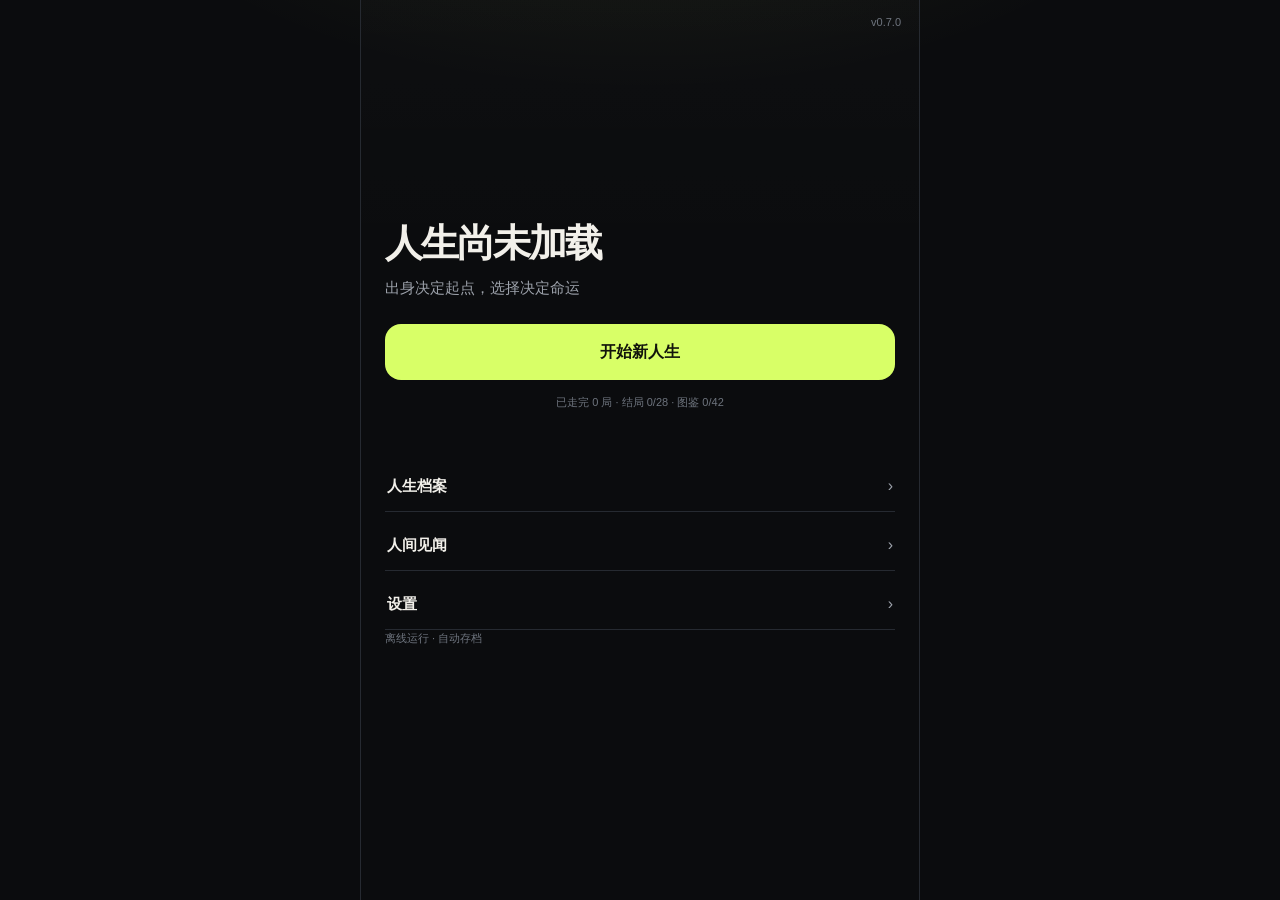
<file: index.html>
<!doctype html>
<html lang="zh-CN">
<head>
  <meta charset="utf-8" />
  <meta name="viewport" content="width=device-width,initial-scale=1,viewport-fit=cover" />
  <meta name="theme-color" content="#0b0c0e" />
  <meta name="apple-mobile-web-app-capable" content="yes" />
  <meta name="apple-mobile-web-app-status-bar-style" content="black-translucent" />
  <meta name="apple-mobile-web-app-title" content="人生尚未加载" />
  <link rel="icon" href="data:," />
  <title>人生尚未加载 · 2026 · v0.7.0</title>
  <link rel="stylesheet" href="./style.css?v=0.7.0-r36" />

</head>
<body>
<div id="app">
  <main class="boot-fallback" aria-live="polite">
    <div>
      <div class="boot-label">人生尚未加载 · 2026 · v0.7.0</div>
      <h1>当前预览器没有运行游戏脚本</h1>
      <p>这不是游戏画面。ChatGPT／iOS 的附件预览可能只显示 HTML 样式，不执行其中的 JavaScript，因此会出现黑屏。</p>
    </div>
    <div>
      <div class="boot-card">
        <div class="boot-label">正确打开方式</div>
        <p>游戏需要通过一个网页地址在 Safari 中打开。单纯在附件预览或“文件”快速查看中打开，无法可靠运行本地 HTML 游戏。</p>
      </div>
      <p class="boot-foot" style="margin-top:18px">脚本正常运行时，这个提示会自动消失并进入游戏首页。</p>
    </div>
  </main>
</div>
<noscript>此游戏需要 JavaScript。</noscript>
<script>
window.__LIFE_BOOTED__ = false;
window.addEventListener('error', function (event) {
  if (window.__LIFE_BOOTED__) return;
  var app = document.getElementById('app');
  if (!app) return;
  var message = event && event.message ? event.message : '未知启动错误';
  var safe = String(message).replace(/[&<>"']/g,function(c){return ({'&':'&amp;','<':'&lt;','>':'&gt;','"':'&quot;',"'":'&#39;'})[c];});
  app.innerHTML = '<main class="boot-fallback"><div><div class="boot-label">启动失败</div><h1>游戏脚本发生错误</h1><p>错误：' + safe + '</p></div><div class="boot-card"><p>请保留这段错误信息用于修复。页面不会再以纯黑屏结束。</p></div></main>';
});
window.addEventListener('unhandledrejection', function (event) {
  if (window.__LIFE_BOOTED__) return;
  var app = document.getElementById('app');
  if (!app) return;
  var reason = event && event.reason;
  var message = reason && reason.message ? reason.message : String(reason || '未知异步启动错误');
  var safe = String(message).replace(/[&<>"']/g,function(c){return ({'&':'&amp;','<':'&lt;','>':'&gt;','"':'&quot;',"'":'&#39;'})[c];});
  app.innerHTML = '<main class="boot-fallback"><div><div class="boot-label">启动失败</div><h1>游戏数据没有加载成功</h1><p>错误：' + safe + '</p></div><div class="boot-card"><p>请确认 index.html、style.css、game.js、data.json 位于仓库同一层，并等待 GitHub Pages 完成更新。</p></div></main>';
});

</script>
<script src="./game.js?v=0.7.0-r36"></script>
</body>
</html>
</file>
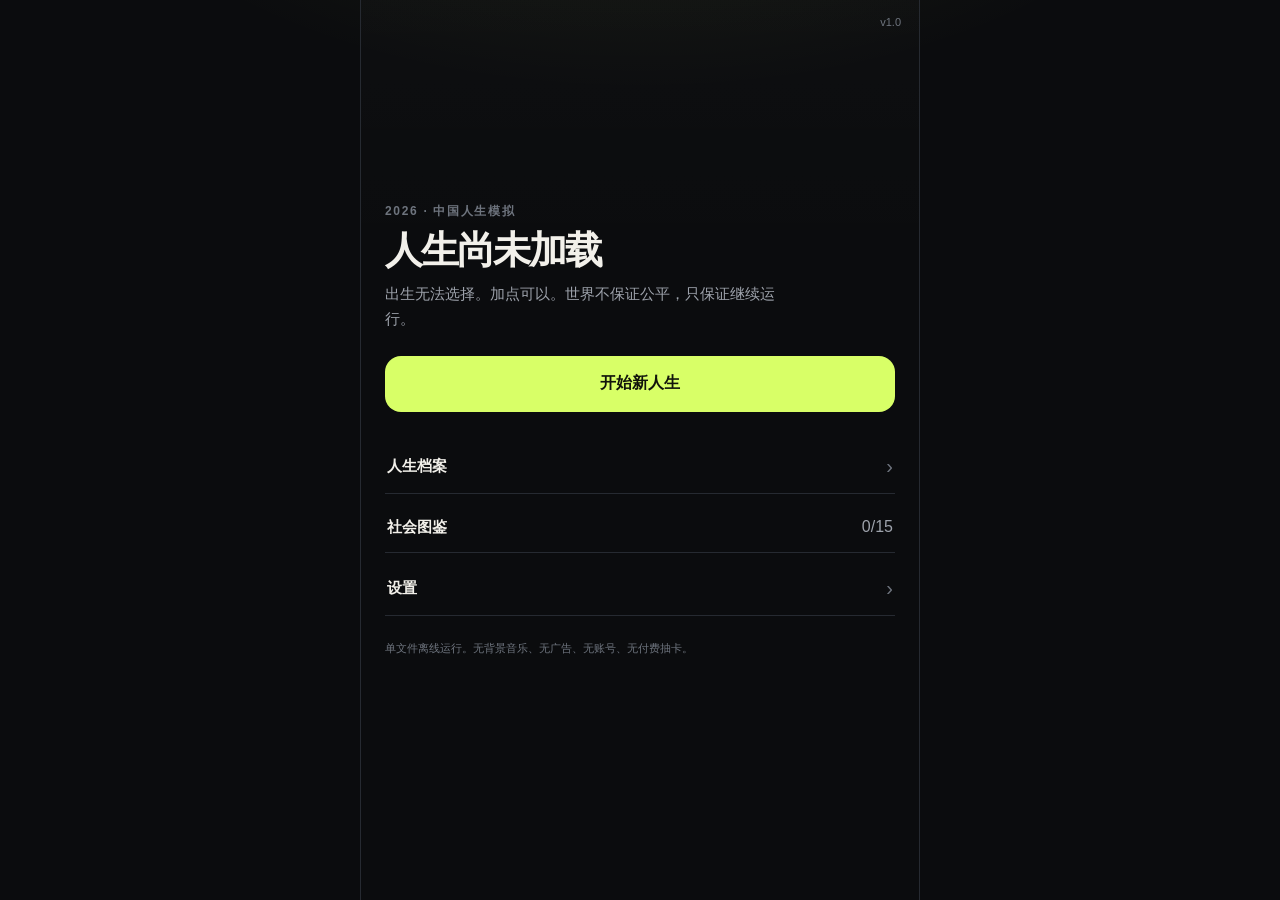
<file: life_unloaded_2026.html>
<!doctype html>
<html lang="zh-CN">
<head>
  <meta charset="utf-8" />
  <meta name="viewport" content="width=device-width,initial-scale=1,viewport-fit=cover,user-scalable=no" />
  <meta name="theme-color" content="#0b0c0e" />
  <meta name="apple-mobile-web-app-capable" content="yes" />
  <meta name="apple-mobile-web-app-status-bar-style" content="black-translucent" />
  <meta name="apple-mobile-web-app-title" content="人生尚未加载" />
  <title>人生尚未加载 · 2026</title>
  <style>
    :root{
      color-scheme:dark;
      --bg:#0b0c0e;--panel:#131519;--panel2:#181b20;--line:#262a31;
      --text:#f2f0ea;--muted:#9da2ab;--dim:#6e747e;--accent:#d8ff67;
      --good:#87d7b0;--bad:#e48787;--warn:#e3bc78;--rare:#bda7ff;
      --radius:18px;--shadow:0 18px 60px rgba(0,0,0,.34);
      --safe-top:max(16px,env(safe-area-inset-top));
      --safe-bottom:max(16px,env(safe-area-inset-bottom));
    }
    *{box-sizing:border-box;-webkit-tap-highlight-color:transparent}
    html,body{margin:0;min-height:100%;background:var(--bg);color:var(--text);font-family:-apple-system,BlinkMacSystemFont,"SF Pro Display","PingFang SC","Microsoft YaHei",sans-serif;overscroll-behavior:none}
    body{min-height:100dvh;background:radial-gradient(900px 480px at 50% -220px,rgba(216,255,103,.09),transparent 65%),var(--bg)}
    button,input{font:inherit}
    button{border:0;color:inherit}
    #app{width:min(100%,560px);min-height:100dvh;margin:0 auto;position:relative;overflow:hidden;background:linear-gradient(180deg,rgba(255,255,255,.012),transparent 30%)}
    .screen{min-height:100dvh;padding:var(--safe-top) 18px calc(92px + var(--safe-bottom));animation:fade .22s ease both}
    .screen.center{display:flex;flex-direction:column;justify-content:center;padding-bottom:calc(40px + var(--safe-bottom))}
    @keyframes fade{from{opacity:0;transform:translateY(5px)}to{opacity:1;transform:none}}
    @keyframes rise{from{opacity:0;transform:translateY(20px) scale(.985)}to{opacity:1;transform:none}}
    @keyframes pulse{50%{opacity:.45}}
    .topbar{display:flex;align-items:center;justify-content:space-between;gap:12px;margin-bottom:24px;min-height:42px}
    .topbar .title{font-weight:720;letter-spacing:-.02em}
    .iconbtn{width:42px;height:42px;border-radius:14px;background:var(--panel);display:grid;place-items:center;color:var(--muted);border:1px solid var(--line)}
    .eyebrow{font-size:12px;letter-spacing:.14em;text-transform:uppercase;color:var(--dim);font-weight:700}
    h1{font-size:38px;line-height:1.06;letter-spacing:-.055em;margin:10px 0 12px;font-weight:780}
    h2{font-size:26px;line-height:1.15;letter-spacing:-.035em;margin:0 0 10px}
    h3{font-size:17px;margin:0 0 8px}
    p{line-height:1.65;margin:0;color:var(--muted)}
    .hero-sub{font-size:15px;max-width:390px}
    .version{position:absolute;right:18px;top:var(--safe-top);font-size:11px;color:var(--dim)}
    .stack{display:grid;gap:12px}
    .gap-lg{gap:18px}.mt{margin-top:24px}.mt-sm{margin-top:14px}
    .card{background:var(--panel);border:1px solid var(--line);border-radius:var(--radius);padding:17px;box-shadow:0 1px 0 rgba(255,255,255,.02) inset}
    .card.soft{background:rgba(19,21,25,.7)}
    .card.hero{padding:22px;box-shadow:var(--shadow)}
    .row{display:flex;align-items:center;justify-content:space-between;gap:12px}
    .row.start{align-items:flex-start}.grow{flex:1;min-width:0}
    .muted{color:var(--muted)}.dim{color:var(--dim)}
    .big-number{font-size:32px;font-weight:760;letter-spacing:-.05em}
    .pill{display:inline-flex;align-items:center;gap:7px;padding:7px 10px;border-radius:999px;background:var(--panel2);border:1px solid var(--line);font-size:12px;color:var(--muted)}
    .pill.good{color:var(--good)}.pill.bad{color:var(--bad)}.pill.rare{color:var(--rare)}
    .btn{width:100%;min-height:56px;border-radius:16px;padding:14px 18px;background:var(--panel2);border:1px solid var(--line);font-weight:680;text-align:center;transition:.12s transform,.12s background;cursor:pointer}
    .btn:active{transform:scale(.985)}
    .btn.primary{background:var(--accent);color:#11140b;border-color:transparent}
    .btn.danger{color:var(--bad)}.btn.ghost{background:transparent}.btn.small{width:auto;min-height:42px;padding:10px 14px;border-radius:13px;font-size:13px}
    .btn[disabled]{opacity:.35;pointer-events:none}
    .menu-list{margin-top:28px;display:grid;gap:9px}
    .menu-item{width:100%;padding:15px 2px;background:transparent;border-bottom:1px solid var(--line);display:flex;align-items:center;justify-content:space-between;text-align:left;color:var(--muted)}
    .menu-item strong{color:var(--text);font-size:15px}.chev{color:var(--dim);font-size:20px}
    .bottom-actions{position:fixed;z-index:20;left:50%;bottom:0;transform:translateX(-50%);width:min(100%,560px);padding:12px 18px var(--safe-bottom);background:linear-gradient(180deg,rgba(11,12,14,0),rgba(11,12,14,.9) 22%,var(--bg) 44%);display:grid;gap:9px}
    .birth-place{font-size:33px;font-weight:780;letter-spacing:-.045em}
    .spec-list{display:grid;gap:12px;margin-top:16px}
    .spec{display:grid;grid-template-columns:82px 1fr;gap:12px;padding-top:12px;border-top:1px solid var(--line)}
    .spec:first-child{border-top:0;padding-top:0}.spec dt{color:var(--dim);font-size:13px}.spec dd{margin:0;font-weight:620;line-height:1.45}
    .logbox{height:126px;display:flex;flex-direction:column;justify-content:flex-end;gap:7px;padding:16px;border-radius:16px;background:#08090b;border:1px solid var(--line);font-family:ui-monospace,SFMono-Regular,Menlo,monospace;font-size:12px;color:var(--muted);overflow:hidden}
    .logline{animation:fade .25s ease both}.cursor{display:inline-block;width:6px;height:12px;background:var(--accent);vertical-align:-2px;animation:pulse .8s infinite}
    .attr-row{display:grid;grid-template-columns:1fr auto;gap:12px;align-items:center;padding:12px 0;border-bottom:1px solid var(--line)}
    .attr-row:last-child{border-bottom:0}.attr-name{font-weight:680}.attr-desc{font-size:12px;color:var(--dim);margin-top:3px}
    .stepper{display:grid;grid-template-columns:42px 34px 42px;align-items:center;text-align:center}
    .stepper button{width:38px;height:38px;border-radius:12px;background:var(--panel2);border:1px solid var(--line);font-size:21px}.stepper b{font-size:18px}
    .remain{position:sticky;top:var(--safe-top);z-index:5;background:rgba(11,12,14,.86);backdrop-filter:blur(18px);-webkit-backdrop-filter:blur(18px);padding:10px 0 14px;margin-bottom:6px}
    .fate-card{position:relative;overflow:hidden;min-height:145px;display:flex;flex-direction:column;justify-content:space-between;animation:rise .35s ease both}
    .fate-card:before{content:"";position:absolute;width:180px;height:180px;border-radius:50%;right:-90px;top:-100px;background:radial-gradient(circle,rgba(189,167,255,.22),transparent 65%);pointer-events:none}
    .fate-type{font-size:11px;color:var(--rare);letter-spacing:.1em;font-weight:750}.fate-title{font-size:20px;font-weight:760;margin:10px 0 8px}.fate-text{font-size:13px;line-height:1.6;color:var(--muted)}
    .game-header{position:sticky;z-index:9;top:0;margin:calc(-1 * var(--safe-top)) -18px 16px;padding:var(--safe-top) 18px 11px;background:rgba(11,12,14,.85);backdrop-filter:blur(18px);-webkit-backdrop-filter:blur(18px);border-bottom:1px solid rgba(38,42,49,.72)}
    .age{font-size:28px;font-weight:780;letter-spacing:-.05em}.role{font-size:12px;color:var(--muted);margin-top:2px;white-space:nowrap;overflow:hidden;text-overflow:ellipsis;max-width:290px}
    .resource-strip{display:grid;grid-template-columns:repeat(4,1fr);gap:7px;margin-top:12px}
    .res{padding:9px 7px;border-radius:12px;background:var(--panel);border:1px solid var(--line);text-align:center}.res span{display:block;font-size:10px;color:var(--dim)}.res b{display:block;margin-top:3px;font-size:13px}
    .event-card{min-height:330px;padding:22px;display:flex;flex-direction:column;justify-content:space-between;box-shadow:var(--shadow);animation:rise .28s ease both}
    .event-icon{font-size:29px;margin-bottom:18px}.event-title{font-size:25px;line-height:1.18;font-weight:770;letter-spacing:-.035em;margin-bottom:12px}.event-body{font-size:15px;line-height:1.82;color:#c7c9ce;white-space:pre-line}.event-foot{margin-top:24px;font-size:11px;color:var(--dim);display:flex;justify-content:space-between;gap:10px}
    .choices{display:grid;gap:9px;margin-top:14px}.choice{min-height:54px;text-align:left;padding:14px 16px;border-radius:15px;background:var(--panel2);border:1px solid var(--line);font-weight:640;line-height:1.4}.choice:active{transform:scale(.99);background:#20242a}.choice.locked{opacity:.4}.choice small{display:block;color:var(--dim);margin-top:4px;font-weight:500}
    .result-card{border-left:3px solid var(--accent)}.result-text{font-size:15px;line-height:1.75;color:#d4d5d7}.delta-list{display:flex;flex-wrap:wrap;gap:7px;margin-top:14px}.delta{font-size:12px;padding:6px 9px;border-radius:999px;background:var(--panel2);border:1px solid var(--line)}.delta.pos{color:var(--good)}.delta.neg{color:var(--bad)}
    .drawer-wrap,.modal-wrap{position:fixed;z-index:50;inset:0;background:rgba(0,0,0,.58);display:flex;align-items:flex-end;justify-content:center;animation:fade .16s ease both}
    .drawer{width:min(100%,560px);max-height:88dvh;overflow:auto;background:var(--panel);border-radius:24px 24px 0 0;border:1px solid var(--line);padding:12px 18px calc(22px + var(--safe-bottom));box-shadow:0 -20px 70px rgba(0,0,0,.5);animation:rise .23s ease both}
    .handle{width:42px;height:4px;border-radius:99px;background:#3a3e45;margin:0 auto 18px}
    .section-title{font-size:12px;color:var(--dim);font-weight:750;letter-spacing:.1em;margin:22px 0 9px;text-transform:uppercase}
    .stat-grid{display:grid;grid-template-columns:1fr 1fr;gap:9px}.stat-box{padding:13px;border-radius:14px;background:var(--panel2);border:1px solid var(--line)}.stat-box span{display:block;font-size:11px;color:var(--dim)}.stat-box b{display:block;margin-top:5px;font-size:17px}
    .meter{height:5px;border-radius:99px;background:#24282e;overflow:hidden;margin-top:8px}.meter i{display:block;height:100%;background:var(--accent);border-radius:inherit}
    .timeline{display:grid;gap:0}.time-item{display:grid;grid-template-columns:45px 1fr;gap:12px;padding:13px 0;border-bottom:1px solid var(--line)}.time-item:last-child{border-bottom:0}.time-age{font-size:12px;color:var(--dim);font-weight:700}.time-text{font-size:13px;line-height:1.55;color:var(--muted)}
    .toast{position:fixed;z-index:100;left:50%;bottom:calc(86px + var(--safe-bottom));transform:translateX(-50%);background:#f1efe9;color:#131416;padding:10px 14px;border-radius:999px;font-size:12px;font-weight:680;box-shadow:var(--shadow);animation:rise .2s ease both;white-space:nowrap;max-width:90%;overflow:hidden;text-overflow:ellipsis}
    .score-ring{width:148px;height:148px;border-radius:50%;margin:22px auto;display:grid;place-items:center;background:conic-gradient(var(--accent) calc(var(--score)*1%),#262a31 0);position:relative}.score-ring:after{content:"";position:absolute;inset:9px;border-radius:50%;background:var(--panel)}.score-ring div{position:relative;z-index:1;text-align:center}.score-ring b{font-size:36px}.score-ring span{display:block;color:var(--dim);font-size:11px}
    .ending-title{font-size:30px;line-height:1.18;text-align:center;font-weight:780;letter-spacing:-.045em}.ending-line{text-align:center;color:var(--muted);line-height:1.7;margin-top:12px}
    .taglist{display:flex;flex-wrap:wrap;justify-content:center;gap:8px;margin-top:18px}
    .archive-item{padding:15px 0;border-bottom:1px solid var(--line)}.archive-item:last-child{border-bottom:0}.archive-title{font-weight:680}.archive-meta{font-size:12px;color:var(--dim);margin-top:5px}
    .switch{width:48px;height:28px;border-radius:99px;background:#2b2f36;padding:3px;transition:.15s}.switch i{display:block;width:22px;height:22px;border-radius:50%;background:#747b86;transition:.15s}.switch.on{background:var(--accent)}.switch.on i{transform:translateX(20px);background:#11140b}
    .codex-item{padding:16px 0;border-bottom:1px solid var(--line)}.codex-item h3{font-size:16px}.codex-item p{font-size:13px}.locked-text{filter:blur(5px);user-select:none;opacity:.3}
    .divider{height:1px;background:var(--line);margin:18px 0}
    .tiny{font-size:11px;color:var(--dim);line-height:1.55}
    .loading-screen{min-height:100dvh;display:grid;place-items:center;text-align:center;padding:30px}.loading-mark{width:54px;height:54px;border:1px solid var(--line);border-radius:18px;display:grid;place-items:center;margin:0 auto 18px;color:var(--accent);font-size:22px}
    @media (min-width:700px){#app{border-left:1px solid var(--line);border-right:1px solid var(--line)}.screen{padding-left:24px;padding-right:24px}.game-header{margin-left:-24px;margin-right:-24px;padding-left:24px;padding-right:24px}.bottom-actions{padding-left:24px;padding-right:24px}}
    @media (prefers-reduced-motion:reduce){*{animation-duration:.01ms!important;transition-duration:.01ms!important}}
  </style>
</head>
<body>
<div id="app"></div>
<script>
(() => {
  'use strict';

  const APP_KEY = 'life-unloaded-2026-v1';
  const VERSION = '1.0';
  const app = document.getElementById('app');

  const clamp=(n,a,b)=>Math.max(a,Math.min(b,n));
  const deepCopy=o=>JSON.parse(JSON.stringify(o));
  const money=n=>{
    const sign=n<0?'-':''; n=Math.abs(Math.round(n));
    if(n>=10000) return sign+(n/10000).toFixed(n>=100000?0:1)+'万';
    return sign+n.toLocaleString('zh-CN');
  };
  const esc=s=>String(s??'').replace(/[&<>"']/g,m=>({"&":"&amp;","<":"&lt;",">":"&gt;","\"":"&quot;","'":"&#039;"}[m]));
  const hashSeed=str=>{let h=2166136261>>>0;for(let i=0;i<str.length;i++){h^=str.charCodeAt(i);h=Math.imul(h,16777619)}return h>>>0};
  const rng=()=>{let s=state.run.rngState>>>0;s=(Math.imul(1664525,s)+1013904223)>>>0;state.run.rngState=s;return s/4294967296};
  const pick=(arr)=>arr[Math.floor(rng()*arr.length)];
  const weighted=(arr)=>{const sum=arr.reduce((a,x)=>a+(x.weight??1),0);let r=rng()*sum;for(const x of arr){r-=x.weight??1;if(r<=0)return x}return arr[arr.length-1]};
  const chance=p=>rng()<p;
  const uid=()=>Math.random().toString(36).slice(2,9);

  const defaultMeta=()=>({
    histories:[], codex:[], settings:{haptic:true,reducedMotion:false}, stats:{runs:0,deaths:0,best:0}, lastRun:null
  });
  let state={view:'home',meta:defaultMeta(),run:null,overlay:null,toast:null};

  function load(){
    try{const raw=localStorage.getItem(APP_KEY);if(raw){const data=JSON.parse(raw);state.meta={...defaultMeta(),...data.meta};state.run=data.run||null;if(state.run&&state.run.currentEvent){const fresh=EVENTS.find(e=>e.id===state.run.currentEvent.id);if(fresh)state.run.currentEvent=fresh;}}}
    catch(e){console.warn(e)}
  }
  function save(){
    try{localStorage.setItem(APP_KEY,JSON.stringify({meta:state.meta,run:state.run}))}catch(e){console.warn(e)}
  }
  function haptic(pattern=12){if(state.meta.settings.haptic && navigator.vibrate)navigator.vibrate(pattern)}
  function showToast(text){state.toast=text;render();setTimeout(()=>{if(state.toast===text){state.toast=null;render()}},1500)}
  function go(view){state.view=view;state.overlay=null;window.scrollTo(0,0);render()}

  const WORLD_TAGS=[
    {id:'slow',name:'缓慢收缩',desc:'收入增长变慢，稳定岗位竞争加剧。',mods:{job:-1,public:2,spirit:-1}},
    {id:'ai',name:'AI狂热',desc:'所有组织都开始谈AI，少数组织真的知道自己在谈什么。',mods:{ai:3,job:-1,info:1}},
    {id:'county',name:'县域直播年',desc:'县城和乡镇的电商、内容与供应链机会增加。',mods:{county:3,content:2}},
    {id:'house',name:'房产复苏幻觉',desc:'账面价格频繁变化，成交量保持沉默。',mods:{house:3,risk:1}},
    {id:'public',name:'公共岗位大迁徙',desc:'“稳定”重新成为一种高溢价商品。',mods:{public:3,competition:2}},
    {id:'emotion',name:'情绪消费繁荣',desc:'现实消费降级，精神消费坚挺。',mods:{content:2,spirit:1}},
    {id:'weather',name:'极端天气常态化',desc:'天气预报逐渐像风险提示书。',mods:{health:-1,risk:2}},
    {id:'care',name:'照护经济上升',desc:'老人变多，孩子更贵，夹在中间的人更忙。',mods:{care:3,cost:1}},
    {id:'factory',name:'制造业回流',desc:'工厂更智能了，招聘条件也更精确了。',mods:{factory:3,ai:1}},
    {id:'content',name:'人人都是媒体',desc:'表达门槛降低，获得注意力的门槛升高。',mods:{content:3,spirit:-1}},
    {id:'health',name:'健康资产化',desc:'健康管理从习惯变成了一项持续付费服务。',mods:{health:1,cost:1}},
    {id:'side',name:'副业全民化',desc:'一份工作难以提供安全感，两份工作难以提供睡眠。',mods:{side:3,spirit:-1}}
  ];

  const LOCATIONS=[
    {id:'tier1',name:'一线城市',weight:15,mods:{education:2,cost:3,info:2,pressure:3},note:'机会密度很高，生活也按机会密度收费。'},
    {id:'tier2',name:'二线城市',weight:30,mods:{education:1,cost:1,public:2,house:2},note:'看起来什么都有，只是每一项都需要排队。'},
    {id:'county',name:'县城',weight:30,mods:{network:3,public:3,cost:-1,privacy:-2},note:'办事更近，边界更远。'},
    {id:'town',name:'乡镇',weight:25,mods:{education:-2,land:3,labor:2,variance:3},note:'资源更薄，人生的振幅更大。'}
  ];

  const OCCUPATIONS={
    tier1:['互联网产品经理','金融后台员工','商场招商主管','网约车司机','医院行政','国企职员','社区工作者','个体餐饮经营者','物业维修工','自由设计师'],
    tier2:['制造业技术员','社区合同工','国企基层管理','民办学校教师','地产渠道经理','医院护士','小生意经营者','物流调度员','银行柜员','软件外包工程师'],
    county:['县中教师','事业单位职员','建材店老板','工程项目跟单','乡镇卫生院护士','保险业务员','货运司机','电商客服','个体商户','外出务工人员'],
    town:['种植户','养殖户','乡镇商户','建筑劳务人员','村干部助理','外出务工人员','农机维修工','快递站经营者','乡村教师','流动摊贩']
  };
  const ECONOMIES=['困难','紧张','普通','普通','普通','宽裕','账面富足'];
  const RELATIONS=['稳定亲密','功能正常','功能正常','表面稳定','长期冲突','隔代抚养','情感疏离'];
  const HOUSES={
    tier1:['无房租住','老破小','高杠杆商品房','单位住房','城中村自建房','多套老房'],
    tier2:['普通按揭房','老家自建房','单位住房','老破小','高杠杆改善房','无房租住'],
    county:['自建房','普通商品房','临街商住混合','单位住房','待拆迁住房','无房租住'],
    town:['自建房','老宅','临街铺面加住房','待征地住房','无房借住','新建小楼']
  };
  const BURDENS=['无明显负担','房贷剩余27年','亲属借款尚未归还','老人长期照护','生意债务','二胎计划','替亲戚担保','医疗支出压力'];
  const SECRETS=[
    {id:'hiddenDebt',name:'一笔没有写在家庭账本上的债务',age:31,effect:{cash:-50000,debt:120000,relation:-8,spirit:-8},text:'那笔“已经处理好了”的债务，带着利息重新出现。'},
    {id:'land',name:'老家可能征地',age:36,effect:{assets:280000,cash:40000,relation:4},text:'老家的地终于进入补偿流程。亲戚群第一次如此团结，也第一次如此精确。'},
    {id:'house',name:'一套长期未被提及的房',age:43,effect:{assets:520000,relation:-4},text:'家里确实还有一套房。问题是，另外三位亲戚也认为它属于自己。'},
    {id:'health',name:'家族遗传健康风险',age:39,effect:{health:-22,cash:-38000,spirit:-7},text:'体检报告里出现了一个你小时候听过、但没人认真解释过的词。'},
    {id:'contact',name:'某位亲戚认识关键人物',age:25,effect:{info:2,relation:-3},text:'家里终于动用了一次关系。事情办成了，你也第一次看清了代价。'},
    {id:'marriage',name:'父母婚姻处于延迟爆炸状态',age:17,effect:{relation:-16,spirit:-12},text:'父母宣布分开。他们都说是为了让你不受影响。'},
    {id:'business',name:'一门冷门但成熟的家族生意',age:27,effect:{info:2,assets:90000},text:'那门你一直嫌土的生意，开始稳定地产生现金流。'},
    {id:'guarantee',name:'父母曾替亲戚担保',age:34,effect:{debt:180000,assets:-90000,relation:-10},text:'担保人终于成为了真正意义上的“自己人”。'},
    {id:'overseas',name:'有一位多年不联系的海外亲属',age:23,effect:{info:2,cash:15000},text:'多年不联系的亲属突然出现，给你一扇门，也给你一张账单。'},
    {id:'none',name:'没有秘密，只有尚未发生的事情',age:99,effect:{},text:''}
  ];

  const ATTRS={
    intellect:{name:'智力',desc:'学习、判断、识别信息差'}, physique:{name:'体质',desc:'健康、恢复与长期透支'},
    looks:{name:'外貌',desc:'第一印象、婚恋与被凝视'}, stability:{name:'情绪稳定',desc:'抵抗内耗与冲动'},
    social:{name:'社交',desc:'人脉、合作与人情债'}, ambition:{name:'野心',desc:'上限、迁移与风险敞口'}
  };

  const FATE_CARDS=[
    {id:'early',title:'早熟',type:'先天偏差',text:'你更早看懂家庭处境。童年精神损耗增加，成年信息差提高。',effects:{info:2,spirit:-6,self:1}},
    {id:'stable',title:'情绪隔离',type:'防御机制',text:'家庭冲突伤害降低，但你更难建立真正亲密的关系。',effects:{stability:1,relation:-4}},
    {id:'relative',title:'长得像家里最有钱的亲戚',type:'关系漏洞',text:'该亲戚对你的初始好感大幅提高。成年后可能向你提出一个要求。',effects:{cash:8000,relation:6,risk:1}},
    {id:'internet',title:'电子原住民',type:'时代适配',text:'更早接触互联网，信息能力提高；注意力从此按标签页分配。',effects:{info:2,intellect:1,spirit:-4}},
    {id:'tough',title:'耐耗材质',type:'身体特性',text:'短期透支伤害降低，但你会更晚发现自己已经透支。',effects:{physique:1,health:8,risk:1}},
    {id:'pretty',title:'容易被记住的脸',type:'社交增益',text:'第一印象更好。部分机会与麻烦会同时更早找到你。',effects:{looks:1,social:1,risk:1}},
    {id:'family',title:'家里有人',type:'制度捷径',text:'第一次遭遇重大门槛时可直接跳过。使用后家庭控制力提高。',effects:{flag:'familyPass',relation:4}},
    {id:'misfit',title:'时代错位',type:'稀有偏差',text:'你拥有非常适合十年前市场的能力。偶尔，它会突然重新值钱。',effects:{intellect:1,adapt:-1,flag:'misfit'}},
    {id:'kind',title:'未被记录的善意',type:'命运牌',text:'你曾经无意帮助过一个人。未来某次绝境中，对方会记得。',effects:{flag:'kindness'}},
    {id:'countyStar',title:'县城顶流',type:'地域天赋',text:'熟人社会中社交大幅增强；进入大城市后，你的自信需要重新定价。',effects:{social:2,info:-1}},
    {id:'focus',title:'单线程大脑',type:'认知特征',text:'深度工作能力更强，同时更难应付同时发生的生活。',effects:{intellect:2,social:-1}},
    {id:'ordinary',title:'普通得恰到好处',type:'稀有平衡',text:'你很少成为最先被注意的人，也很少成为最先被放弃的人。',effects:{stability:1,risk:-1}}
  ];

  const STAGE_CARDS=[
    {id:'aiUser',title:'会写提示词',type:'技能牌',text:'工作效率提高。组织会逐步把提高后的效率视为常态。',effects:{info:1,adapt:1,spirit:-2,flag:'aiUser'}},
    {id:'sleep',title:'稳定睡眠',type:'健康资产',text:'这是一项比多数理财产品更可靠的长期资产。',effects:{health:10,spirit:8}},
    {id:'publicWriting',title:'公文语感',type:'技能牌',text:'你开始理解“原则同意”与“同意”之间的距离。',effects:{info:1,public:2}},
    {id:'sideSkill',title:'可出售的副业技能',type:'技能牌',text:'你的空闲时间终于有了价格，也因此不再完全属于你。',effects:{cash:12000,spirit:-4,flag:'sideSkill'}},
    {id:'exit',title:'及时退出',type:'判断牌',text:'一次错误路线的退出成本降低。你仍会怀疑自己是不是太容易放弃。',effects:{self:2,risk:-1,flag:'exit'}},
    {id:'network',title:'一个靠谱的朋友',type:'关系牌',text:'关键时刻提供一次不带利息的帮助。',effects:{relation:10,flag:'friend'}},
    {id:'mortgage',title:'长期负债耐受',type:'状态牌',text:'高额固定支出造成的精神伤害下降，自由度也下降。',effects:{stability:1,risk:2}},
    {id:'fitness',title:'开始运动',type:'习惯牌',text:'它没有立刻改变人生，只是让你更有力气面对没改变的人生。',effects:{health:12,spirit:4}},
    {id:'attention',title:'注意力防火墙',type:'技能牌',text:'你能在信息洪水里保留一块干燥区域。',effects:{intellect:1,spirit:5,info:1}},
    {id:'luckDebt',title:'向未来借运',type:'命运牌',text:'立刻获得一笔机会。未来会用你意想不到的方式结算。',effects:{cash:30000,risk:3,flag:'luckDebt'}},
    {id:'numb',title:'麻木也是护甲',type:'补偿牌',text:'坏消息伤害下降，好消息带来的快乐也下降。',effects:{stability:2,spirit:-4,flag:'numb'}},
    {id:'careSkill',title:'照护能力',type:'关系技能',text:'你能更有效地照顾家人，但大家会更习惯把照护交给你。',effects:{relation:8,spirit:-5,flag:'careSkill'}}
  ];

  const CODEX={
    ai:{title:'AI提效',text:'把原来由三个人完成的工作交给一个人和三个账号。'},
    optimize:{title:'优化',text:'一种强调组织进步、避免提及具体离职人员的表达方式。'},
    flexible:{title:'灵活就业',text:'劳动时间更加灵活。收入、保障与风险也更加灵活。'},
    house:{title:'账面财富',text:'一种需要买家配合，才能转换成实际购买力的财富。'},
    public:{title:'稳定溢价',text:'当不确定性增加，人们愿意用更多时间换取不变。'},
    relation:{title:'人情债',text:'没有利率、没有期限、但几乎从不真正免除的债务。'},
    emotion:{title:'情绪价值',text:'当实际资源不足时，一种仍可被要求提供的资源。'},
    education:{title:'学历门槛',text:'它不保证你能进去，但经常保证一部分人不能进去。'},
    side:{title:'副业',text:'第二份疲惫，以第一份工作的安全感不足为启动资金。'},
    marriage:{title:'婚恋审计',text:'两个人尝试把感情、房产、父母与未来现金流装进同一张表。'},
    health:{title:'健康资产',text:'年轻时看不见，失去后每一项都单独计价。'},
    county:{title:'熟人浓度',text:'资源与隐私沿同一条关系网络流动。'},
    content:{title:'注意力市场',text:'人人都能表达之后，稀缺的就不再是表达。'},
    care:{title:'照护责任',text:'通常由最有能力承担的人承担，直到他不再有能力。'},
    risk:{title:'风险敞口',text:'生活中那些没有出事时像选择，出事后像命运的部分。'}
  };

  const ENDINGS=[
    {id:'cashflow',title:'体面地活成了现金流',line:'你把多数问题按月偿还，也把多数愿望按年推迟。',test:r=>r.res.assets-r.res.debt>1200000&&r.hidden.risk>=5},
    {id:'unformatted',title:'被时代优化，但未被格式化',line:'系统放弃了你的岗位，没有完全定义你的人。',test:r=>r.flags.optimized&&r.res.spirit>35},
    {id:'sleep',title:'你没有成功，但你睡得很好',line:'很多人替你惋惜。你在他们惋惜时已经睡着了。',test:r=>r.res.assets-r.res.debt<500000&&r.res.health>65&&r.res.spirit>65},
    {id:'countyServer',title:'县城服务器永不关机',line:'你知道每件事找谁，也知道每个人不愿被谁知道。',test:r=>r.birth.location.id==='county'&&r.attrs.social>=6&&r.res.relation>65},
    {id:'mortgage',title:'房贷幸存者',line:'你最终拥有了房子，也拥有了对固定日期的生理反应。',test:r=>r.flags.boughtHouse&&r.res.debt<50000},
    {id:'aiWorker',title:'AI原生熟练工',line:'你没有被机器取代。你负责照看机器取代剩下的人。',test:r=>r.flags.aiUser&&r.hidden.adapt>=5},
    {id:'familyLegend',title:'家庭群里的传奇人物',line:'你的每个决定都有亲戚转述版，且都比事实更有教育意义。',test:r=>r.res.relation>78&&r.attrs.social>=6},
    {id:'escape',title:'成功逃离后开始怀念',line:'你离开了熟悉的地方，又用余生把它重新叙述成故乡。',test:r=>r.flags.migrated&&['county','town'].includes(r.birth.location.id)},
    {id:'threeHomes',title:'拥有三套房和一种慢性病',line:'你证明了资产配置与身体配置并不共享同一套风险模型。',test:r=>r.res.assets>2000000&&r.res.health<45},
    {id:'story',title:'没有留下资产，留下了一个很好笑的故事',line:'账本没有记住你，朋友记住了。',test:r=>r.res.assets-r.res.debt<100000&&r.res.relation>72},
    {id:'unknown',title:'系统无法判断你是否幸福',line:'你的数据彼此矛盾，像大多数真实的人生。',test:r=>true}
  ];

  function event(id,title,ages,locations,text,choices,opts={}){
    return {id,title,ages,locations,text,choices,icon:opts.icon||'·',weight:opts.weight||1,condition:opts.condition||(()=>true),tags:opts.tags||[],stage:opts.stage};
  }
  const EVENTS=[
    event('toy', '一件不合时宜的礼物',[5,8],null,'父母问你生日想要什么。家里最近并不宽裕，但他们努力让语气听起来像预算充足。',[
      {text:'要一件真正喜欢的东西',result:'你第一次发现，愿望会直接出现在父母的表情里。',effects:{spirit:5,cash:-1200,relation:2}},
      {text:'说什么都可以',result:'父母松了一口气。你学会了把需求描述成不重要。',effects:{spirit:-2,relation:3,self:-1}},
      {text:'问家里是不是没钱',result:'空气安静了几秒。你获得了一小块不属于儿童的信息。',effects:{info:1,spirit:-4}}
    ],{icon:'🎁',tags:['relation']}),
    event('schoolGate','校门口的车型',[7,11],null,'放学时，你开始注意到同学被什么车接走。老师没有教这个，但全班很快都学会了。',[
      {text:'回家问父母为什么我们没有',result:'父母解释了收入、房贷和“以后会好的”。你只记住了最后一句。',effects:{info:1,spirit:-3,relation:-1}},
      {text:'假装没有注意到',result:'你成功地把一个问题存进了身体。',effects:{stability:1,self:-1}},
      {text:'开始研究所有车型',result:'你获得了一项暂时无用的识别能力。多年后，它可能成为谈资，也可能成为职业。',effects:{intellect:1,info:1}}
    ],{icon:'🚗',tags:['education']}),
    event('classRole','班干部竞选',[8,13],null,'老师说这是锻炼能力。家长群说这是综合素质。你只是想知道下课还能不能出去玩。',[
      {text:'认真竞选',result:'你学会了在没有预算的情况下管理同龄人。',effects:{social:1,spirit:-2,info:1}},
      {text:'让别人去做',result:'你保住了课间，也错过了第一批组织经验。',effects:{spirit:4}},
      {text:'帮候选人写演讲稿',result:'别人获得职位，你获得了一种更隐蔽的能力。',effects:{intellect:1,info:1}}
    ],{icon:'📋',tags:['education']}),
    event('tutoring','周末补习班',[9,15],null,'周末被重新定义为“弯道超车时间”。问题是，所有人都在同一个弯道。',[
      {text:'服从安排',result:'成绩提高了一点，自由时间消失了一大块。',effects:{education:2,spirit:-6,relation:1}},
      {text:'只选一门最弱的',result:'你第一次参与自己的资源配置。效果不惊人，但可持续。',effects:{education:1,self:1,spirit:-2}},
      {text:'坚决拒绝',result:'父母认为你缺乏危机感。你认为他们缺乏周末。',effects:{spirit:5,relation:-6,ambition:-1}}
    ],{icon:'✏️',tags:['education']}),
    event('phone','第一部智能手机',[11,15],null,'你得到第一部智能手机。世界从此可以在凌晨两点继续发生。',[
      {text:'研究论坛与教程',result:'你比同龄人更早接触到更大的世界，也更早接触到世界的噪音。',effects:{info:2,intellect:1,spirit:-3}},
      {text:'经营一个内容账号',result:'粉丝不多，但你第一次看到陌生人对你的反应。',effects:{social:1,info:1,flag:'earlyContent'}},
      {text:'主要用来聊天和刷视频',result:'你获得了同龄人的共同语言，也失去了一部分完整注意力。',effects:{relation:3,spirit:-2,intellect:-1}}
    ],{icon:'📱',tags:['content']}),
    event('divorce','家庭会议',[15,18],null,'父母说有一件事要告诉你。他们反复强调“不是你的错”，仿佛你曾经拥有审批权。',[
      {text:'追问所有细节',result:'你知道了太多，也终于停止在最坏的空白里猜测。',effects:{info:2,spirit:-9,relation:-7}},
      {text:'说我没事',result:'所有人都接受了这个方便的结论。',effects:{stability:1,spirit:-7,self:-1}},
      {text:'要求他们先解决你的生活安排',result:'你第一次在家庭混乱中保护了自己的具体利益。',effects:{self:2,relation:-4,spirit:-3}}
    ],{icon:'🏠',condition:r=>r.birth.family.relation.includes('冲突')||r.flags.familyCrack,tags:['relation']}),
    event('gaokao','高考分流',[17,19],null,'分数出来了。亲戚开始从不同角度证明，他们早就看懂了你的潜力。',[
      {text:'优先选学校层级',result:'你进入了更响亮的校门，也可能进入一个并不适合的专业。',effects:{education:3,cash:-26000,adapt:-1,flag:'college'}},
      {text:'优先选自己能学下去的专业',result:'别人说你浪费分数。几年后，你至少还愿意打开课本。',effects:{education:2,self:2,flag:'college'}},
      {text:'复读一年',require:r=>r.res.spirit>35&&r.res.cash>10000,result:'你把一年押给一个更好的入口。时间开始第一次有了明确价格。',effects:r=>({spirit:-10,cash:-18000,education:chance(.55)?3:0,age:1,flag:'repeat'})},
      {text:'直接进入社会',result:'你比同龄人更早拿工资，也更早发现工资并不等于选择权。',effects:{cash:18000,education:-1,info:1,flag:'earlyWork'}}
    ],{icon:'🧾',tags:['education']}),
    event('major','专业选择后的第一年',[18,22],null,'你逐渐发现，专业介绍页描述的是一个行业，课程表描述的是另一个。',[
      {text:'继续学，先拿到学历',result:'你学会了完成不完全相信的事情。',effects:{education:2,stability:1,spirit:-4}},
      {text:'自学一项更能就业的技能',result:'白天修学分，晚上修未来。你的睡眠成为第一个被削减的成本。',effects:{info:2,adapt:2,health:-4,spirit:-5}},
      {text:'转专业或转轨',require:r=>r.hidden.self>=1||r.attrs.ambition>=5,result:'你支付了退出成本，但避免了更贵的坚持。',effects:{self:2,cash:-8000,education:1,adapt:1}}
    ],{icon:'🎓',condition:r=>r.flags.college,tags:['education']}),
    event('factoryStart','第一次正式上班',[18,24],['county','town'],'你进入一份讲究准时、产量和服从的工作。主管说年轻人最重要的是沉淀。流水线也这么认为。',[
      {text:'认真做，争取成为骨干',result:'你成为效率最高的那批人，并被安排处理更多低效率的人。',effects:{cash:26000,health:-7,spirit:-7,adapt:1,flag:'coreWorker'}},
      {text:'边工作边准备离开',result:'你的表现保持在不会被开除、也不会被记住的位置。',effects:{cash:17000,info:2,spirit:-3,flag:'exitPrep'}},
      {text:'跟着亲戚做生意',result:'你从工资风险切换到了现金流风险。',effects:{cash:12000,risk:2,social:1,flag:'business'}}
    ],{icon:'🏭',condition:r=>r.flags.earlyWork||!r.flags.college,tags:['flexible']}),
    event('intern','第一份实习',[20,24],null,'岗位写着“参与核心项目”。你参与的方式主要是整理会议纪要和猜测所有人的真实意思。',[
      {text:'把所有杂活做好',result:'你被评价为可靠。可靠很快成为了更多杂活的分配依据。',effects:{cash:6000,info:1,spirit:-4,social:1}},
      {text:'主动争取真正的项目',result:'你拿到了一块不完整的工作，以及一段能写进简历的完整描述。',effects:{adapt:2,ambition:1,spirit:-5}},
      {text:'准时下班，不做无薪表演',result:'你保住了时间，也被判断为“边界感较强”。',effects:{spirit:5,relation:-2,self:1}}
    ],{icon:'🪪',condition:r=>r.flags.college,tags:['optimize']}),
    event('grad','毕业季',[21,25],null,'招聘软件每天都在刷新。岗位数量很多，真正能投的岗位像被一层透明玻璃隔开。',[
      {text:'广撒网投递',result:'你投出了三百份简历，获得了十二次已读和一份工作。',effects:{cash:18000,spirit:-8,flag:'employed'}},
      {text:'考公考编',result:'你进入了一场没有观众但有百万参赛者的耐力赛。',effects:r=>({public:2,cash:-12000,spirit:-10,flag:chance(.38)?'publicJob':'examFail'})},
      {text:'先做自由职业',result:'你拥有了自由安排工作的权利，客户拥有了自由安排你时间的权利。',effects:{cash:10000,risk:2,info:1,flag:'freelance'},tags:['flexible']},
      {text:'回家缓一缓',result:'你暂时不需要支付房租，也开始支付无形的解释成本。',effects:{cash:4000,spirit:4,relation:-4,flag:'homeGap'}}
    ],{icon:'📨',tags:['education','public','flexible']}),
    event('aiTraining','AI培训计划',[22,40],null,'公司要求全员学习AI工具，并宣布不会因此裁员。公告的第二段开始讨论组织效率。',[
      {text:'认真学会并搭建工作流',result:'你的效率提高了60%。公司据此认为岗位只需要0.6个人。',effects:{adapt:2,info:2,spirit:-5,flag:'aiUser'},tags:['ai']},
      {text:'表面学习，保留手工流程',result:'短期内没有人发现。直到有人要求你演示“最佳实践”。',effects:{stability:1,risk:1}},
      {text:'用AI代替自己参加培训',result:'AI替你总结了会议，也替你承诺了一个半年项目。',effects:{info:1,spirit:-8,cash:5000,flag:'aiPromise'},tags:['ai']}
    ],{icon:'◈',tags:['ai','optimize'],weight:2}),
    event('rent','第一次独立租房',[21,29],null,'你终于有了自己的空间。它的面积足够放下一张床、一张桌子和对未来的谨慎期待。',[
      {text:'住得近一点，贵一点',result:'通勤缩短，现金流变薄。你第一次用钱购买时间。',effects:{cash:-18000,spirit:7,health:3,flag:'renting'}},
      {text:'住远一点，省一点',result:'你每月省下一笔钱，每天把一部分人生交给通勤。',effects:{cash:-8000,spirit:-5,health:-3,flag:'renting'}},
      {text:'继续和父母住',result:'你降低了成本，也继续生活在家庭系统的默认设置里。',effects:{cash:5000,relation:-3,spirit:-2}}
    ],{icon:'🔑',tags:['house']}),
    event('oldClassmate','多年不联系的同学',[23,38],null,'一个多年没联系的同学突然发来消息：“最近怎么样？”这五个字可能价值无限，也可能正好价值五万元。',[
      {text:'认真回复',result:'对方没有借钱，只是想问你们公司还招不招人。关系重新上线。',effects:{relation:6,info:1}},
      {text:'先看朋友圈',result:'你完成了风险评估，对方也完成了对你的风险评估。',effects:{info:1,spirit:-1}},
      {text:'装没看见',result:'你规避了一个未知风险，也关闭了一个未知机会。',effects:{risk:-1,relation:-2}}
    ],{icon:'💬',tags:['relation']}),
    event('promotion','一次看似重要的晋升',[25,42],null,'上级说你已经是团队事实上的核心，现在只是把责任和头衔对齐。薪资调整会在后续统一考虑。',[
      {text:'接受头衔',result:'你获得了管理权限，以及解释为什么没有预算的责任。',effects:{cash:9000,spirit:-10,social:1,flag:'manager'}},
      {text:'先谈薪资与权限',require:r=>r.attrs.social>=5||r.hidden.info>=3,result:'会议第一次出现了具体数字。你没有赢得全部，但阻止了责任免费升级。',effects:{cash:26000,spirit:-4,info:1}},
      {text:'拒绝这次“成长”',result:'你被评价为职业规划清晰，也被移出了部分未来规划。',effects:{spirit:5,risk:1,self:1}}
    ],{icon:'⬆',tags:['optimize']}),
    event('optimization','组织优化',[26,48],null,'公司宣布进入下一阶段。你的名字出现在一个没有标题的表格里。',[
      {text:'拿补偿离开',result:'你获得了一笔足够喘气、但不足以重建安全感的钱。',effects:{cash:65000,spirit:-12,risk:2,flag:'optimized'}},
      {text:'争取内部转岗',require:r=>r.hidden.info>=3||r.attrs.social>=6,result:'你留在了组织里，岗位换了，原来的工作也没有完全消失。',effects:{cash:8000,spirit:-8,adapt:1}},
      {text:'提前启动副业',require:r=>r.flags.sideSkill||r.flags.earlyContent,result:'你把失业变成了创业发布会。现金流对此保持谨慎。',effects:{cash:18000,risk:3,spirit:-5,flag:'selfEmployed'}},
      {text:'使用“家里有人”',require:r=>r.flags.familyPass,result:'名单发生了微小调整。你留下了，家庭对你的决定权也留下了。',effects:{relation:-5,spirit:-3,consumeFlag:'familyPass'}}
    ],{icon:'⌫',condition:r=>r.hidden.risk>=2||r.hidden.adapt<2,tags:['optimize'],weight:2}),
    event('datingAudit','一次很现实的相亲',[25,38],null,'对方温和、礼貌，并在半小时内完成了对工作、房产、父母养老和生育意愿的初步尽调。',[
      {text:'也坦率交换全部信息',result:'浪漫感下降，风险透明度上升。你们决定继续见面。',effects:{relation:7,self:1,flag:'partner'}},
      {text:'保持模糊，先看感觉',result:'感觉不错。真正的问题获得了延迟出现的机会。',effects:{relation:6,risk:1,flag:'partner'}},
      {text:'礼貌结束',result:'你没有获得关系，也没有获得新的共同负债。',effects:{spirit:2,self:1}}
    ],{icon:'☕',tags:['marriage']}),
    event('marriage','是否结婚',[27,42],null,'你们讨论婚姻。双方父母迅速从感情顾问转型为资产、边界与流程专家。',[
      {text:'结婚并共同规划财务',result:'你们开始共享生活，也开始共享对未来的不同预测。',effects:{relation:12,cash:-50000,risk:2,flag:'married'},tags:['marriage']},
      {text:'保持伴侣关系，不登记',result:'关系继续，制度边界保持清晰。长辈认为这是一种长期故障。',effects:{relation:7,spirit:-2,flag:'partner'}},
      {text:'因为核心问题无法一致而分开',result:'你失去了一段关系，也避免了把分歧注册成长期义务。',effects:{relation:-8,spirit:-9,self:2,consumeFlag:'partner'}}
    ],{icon:'○',condition:r=>r.flags.partner,tags:['marriage']}),
    event('buyHouse','买房窗口',[27,44],null,'中介说现在是十年一遇的窗口。过去五年里，他每年都这么说。',[
      {text:'上车，锁定城市',require:r=>r.res.cash>60000,result:'你获得了一套房和一条持续二十五年的日历提醒。',effects:{cash:-80000,assets:720000,debt:560000,spirit:-5,risk:3,flag:'boughtHouse'},tags:['house']},
      {text:'继续租，保留流动性',result:'你没有资产上涨的故事，也没有每月固定的恐惧。',effects:{cash:-12000,spirit:3,risk:-1}},
      {text:'回老家或低成本地区买',require:r=>r.flags.migrated||['county','town'].includes(r.birth.location.id),result:'你用较少的钱获得了更多面积，以及更少的工作机会。',effects:{cash:-40000,assets:310000,debt:170000,adapt:-1,spirit:4,flag:'boughtHouse'}}
    ],{icon:'▣',tags:['house','risk'],weight:2}),
    event('child','是否生育',[29,43],null,'你们讨论是否要孩子。所有人都在谈爱，表格里主要是时间、住房和现金流。',[
      {text:'决定生育',result:'家庭增加了一个新的人，也增加了一套永久运行的责任系统。',effects:{cash:-45000,relation:10,spirit:-9,risk:2,flag:'child'},tags:['care']},
      {text:'暂时不生',result:'你们获得了时间，也获得了来自亲友的持续倒计时。',effects:{spirit:3,relation:-2}},
      {text:'明确不生',result:'你们把一个模糊问题变成了清晰边界。边界外的人对此意见很多。',effects:{self:2,spirit:4,relation:-5,flag:'noChild'}}
    ],{icon:'＋',condition:r=>r.flags.married||r.flags.partner,tags:['care','marriage']}),
    event('parentSick','父母住院',[32,58],null,'电话在工作时间响起。医院、请假、费用和家族分工在十分钟内同时到达。',[
      {text:'承担主要照护',result:'事情被你稳住了。所有人因此默认你以后也能稳住。',effects:{cash:-38000,spirit:-13,health:-5,relation:10,flag:'caregiver'},tags:['care']},
      {text:'出钱，请专业照护',require:r=>r.res.cash>40000,result:'照护更专业，内疚并未因此专业化。',effects:{cash:-62000,spirit:-5,relation:4}},
      {text:'要求兄弟姐妹或亲戚共同承担',require:r=>r.attrs.social>=4,result:'家庭群经历了漫长讨论，最后形成了一份没有法律效力但暂时有效的排班表。',effects:{cash:-18000,spirit:-7,relation:-2,info:1}}
    ],{icon:'✚',tags:['care','health'],weight:2}),
    event('sideHustle','副业邀请',[24,45],null,'朋友说有一个项目，不影响主业，投入不大，空间很大。四句话里有三句后来被证明不准确。',[
      {text:'小额试水',result:'你赚到一点钱，并发现自己的晚上可以被再次出售。',effects:{cash:16000,spirit:-6,info:1,flag:'sideSkill'},tags:['side']},
      {text:'重仓投入',require:r=>r.attrs.ambition>=5,result:'项目短暂起飞。你开始把运气解释成能力。',effects:r=>({cash:chance(.45)?85000:-42000,risk:3,spirit:-8,flag:'business'}),tags:['side','risk']},
      {text:'拒绝，把晚上留给自己',result:'你没有获得第二条收入曲线，但保住了一部分完整的夜晚。',effects:{spirit:9,health:3}}
    ],{icon:'↗',tags:['side']}),
    event('viral','一个旧账号突然爆了',[26,45],null,'你多年前随手发布的内容被算法重新发现。通知数量暴涨，现实生活仍按原价收费。',[
      {text:'趁势更新',result:'注意力变成收入，生活变成素材。',effects:{cash:48000,spirit:-9,social:2,flag:'creator'},tags:['content']},
      {text:'只接一次合作',result:'你把偶然兑换成了一笔钱，没有把自己兑换进去。',effects:{cash:21000,spirit:-2,self:1}},
      {text:'关闭通知',result:'你放过了一次风口。风口没有回头解释。',effects:{spirit:8,self:1}}
    ],{icon:'✦',condition:r=>r.flags.earlyContent||r.flags.misfit,tags:['content']}),
    event('burnout','身体开始结算',[31,51],null,'你发现疲惫不再能靠一个周末修复。体检报告使用了比绩效评语更具体的词。',[
      {text:'系统调整作息与工作',result:'收入增长放慢，身体停止加速下跌。',effects:{cash:-12000,health:14,spirit:8,ambition:-1},tags:['health']},
      {text:'先忙完这一阵',result:'这一阵成功衔接到了下一阵。',effects:{cash:18000,health:-16,spirit:-8,risk:2}},
      {text:'离职休息一段时间',require:r=>r.res.cash>50000,result:'你第一次发现，真正休息的前几周主要用来学习如何不工作。',effects:{cash:-36000,health:18,spirit:16,flag:'careerBreak'}}
    ],{icon:'♥',condition:r=>r.res.health<70||r.res.spirit<45,tags:['health']}),
    event('returnHome','回去还是留下',[28,47],['tier1','tier2'],'大城市的机会还在，但你的身体、父母和房租开始对“留下”提出不同报价。',[
      {text:'继续留下',result:'你保留了机会密度，也继续支付密度溢价。',effects:{cash:-14000,adapt:1,spirit:-5}},
      {text:'回到更低成本的地方',result:'生活成本下降，职业叙事需要重写。',effects:{cash:20000,spirit:8,adapt:-1,relation:6,flag:'migrated'}},
      {text:'远程工作，两边生活',require:r=>r.flags.aiUser||r.flags.freelance,result:'你短暂获得了地理自由，并开始同时承担两地的不确定性。',effects:{cash:9000,spirit:4,risk:2,flag:'remote'}}
    ],{icon:'↔',tags:['house','care']}),
    event('schoolKid','孩子上学',[34,50],null,'孩子即将上学。你发现自己曾经反感的那套焦虑，已经完成了版本更新。',[
      {text:'投入更多资源',result:'孩子获得了更好的条件。家庭的自由现金流获得了更深的教育。',effects:{cash:-70000,relation:5,spirit:-8,risk:1},tags:['education']},
      {text:'选择普通路径，保留家庭生活',result:'你们放弃了一部分竞争力，也保住了几顿不讨论排名的晚饭。',effects:{cash:-18000,relation:10,spirit:4}},
      {text:'让孩子自己决定更多',result:'你成功打破了一部分循环，也增加了一部分不可控。',effects:{self:1,relation:6,risk:1}}
    ],{icon:'▤',condition:r=>r.flags.child,tags:['education','care']}),
    event('middlePromotion','中年管理岗',[38,53],null,'组织认为你经验丰富、稳定可靠，适合承担跨部门协调。翻译过来，就是所有问题都可以先发给你。',[
      {text:'继续往上走',result:'收入提高，时间变成一种需要提前申请的资源。',effects:{cash:52000,spirit:-13,health:-6,risk:2,flag:'manager'}},
      {text:'转专家路线',require:r=>r.attrs.intellect>=5||r.hidden.adapt>=4,result:'你减少了管理表演，增加了技能过时焦虑。',effects:{cash:31000,adapt:2,spirit:-5}},
      {text:'保住岗位，不再证明自己',result:'你从增长叙事里退了一步，生活从背景里走了出来。',effects:{cash:14000,spirit:10,ambition:-1}}
    ],{icon:'△',tags:['optimize']}),
    event('friendCrisis','朋友的人生故障',[35,58],null,'一位老朋友陷入困境。他没有直接开口，但你们都知道这次聊天不是为了叙旧。',[
      {text:'借钱并陪他处理',result:'钱未必回来，但一段关系从抽象名词重新变成人。',effects:{cash:-30000,relation:14,spirit:-4}},
      {text:'只提供信息和联系',result:'你给出了自己能承担的帮助。成年人的善意开始有边界。',effects:{relation:7,info:1}},
      {text:'保持距离',result:'你保住了风险敞口，也失去了一点对自己的想象。',effects:{risk:-1,relation:-6,spirit:-2}}
    ],{icon:'…',tags:['relation']}),
    event('inheritance','一次家庭资产清算',[42,63],null,'家里开始讨论一项资产如何分配。所有人都说不是为了钱，而是为了公平。',[
      {text:'按法律和文件处理',result:'程序清晰，感情留下了模糊地带。',effects:{assets:180000,relation:-8,info:1}},
      {text:'主动让一部分',result:'你少拿了一些资产，换来一段不保证长期有效的和平。',effects:{assets:90000,relation:8}},
      {text:'退出争夺',result:'你获得了道德高地。高地无法出租。',effects:{spirit:5,relation:4,self:1}}
    ],{icon:'□',tags:['relation','house']}),
    event('automationBoss','被AI管理',[40,60],null,'新系统开始自动分配工作、评估情绪和建议绩效。它非常客观，因为它从不需要承担结果。',[
      {text:'研究规则并利用它',result:'你学会了向机器展示机器喜欢的你。',effects:{info:2,adapt:2,spirit:-4},tags:['ai']},
      {text:'坚持人工判断',result:'同事认同你，系统认为你效率异常。',effects:{relation:6,risk:2,spirit:-3}},
      {text:'转去更依赖人与现场的工作',require:r=>r.hidden.self>=2,result:'收入可能下降，但你的价值暂时不再由一个看不见的评分函数决定。',effects:{cash:-16000,spirit:9,adapt:1,flag:'careerShift'}}
    ],{icon:'◎',tags:['ai','optimize']}),
    event('layoffLate','四十岁后的重新求职',[41,58],null,'招聘页面写着“年龄不限”。系统筛选器对此有自己的理解。',[
      {text:'降低预期，先进入新行业',result:'你失去了一部分身份溢价，保住了现金流。',effects:{cash:18000,spirit:-6,adapt:2}},
      {text:'用积蓄做小生意',require:r=>r.res.cash>80000,result:'你把职业风险换成了经营风险。门店每天准时开门，客流不一定。',effects:{cash:-50000,assets:60000,risk:3,flag:'business'}},
      {text:'长期休整并重新学习',result:'你暂时退出收入系统，重新进入学生系统。',effects:{cash:-30000,spirit:8,adapt:2,info:1}}
    ],{icon:'↻',condition:r=>r.flags.optimized&&r.age>40,tags:['optimize']}),
    event('elderFraud','保健项目说明会',[55,75],null,'朋友邀请你参加一个“不是推销”的健康说明会。门口先送鸡蛋，里面再解释为什么普通鸡蛋不够。',[
      {text:'听完但不买',result:'你带走了鸡蛋和一套关于细胞活力的新词汇。',effects:{cash:20,info:1}},
      {text:'购买一个疗程',result:'你获得了非常昂贵的希望。身体没有立刻发表意见。',effects:{cash:-18000,spirit:3,risk:1}},
      {text:'现场拆穿话术',require:r=>r.hidden.info>=4,result:'你救下了两位邻居，也失去了进入这个群聊的资格。',effects:{relation:5,info:1}}
    ],{icon:'🥚',tags:['health']}),
    event('retire','退休手续',[55,68],null,'系统通知你可以退休了。你突然发现，工作曾经占据了生活的大部分，同时从未正式承诺给你意义。',[
      {text:'彻底退休',result:'时间回到你手里。前几个月，你不知道该把它放在哪里。',effects:{cash:12000,spirit:12,health:8,flag:'retired'}},
      {text:'继续返聘',result:'你获得了收入与熟悉感，也推迟了重新认识自己的时间。',effects:{cash:28000,spirit:-4,health:-5}},
      {text:'开始一项一直想做的事',result:'它没有商业前景，因此第一次真正只属于你。',effects:{cash:-8000,spirit:18,self:2,flag:'lateDream'}}
    ],{icon:'⌛',tags:['health']}),
    event('community','社区里的新身份',[60,82],null,'你逐渐成为社区里“知道该找谁”的人。年轻时被叫作多管闲事的能力，晚年开始被称为热心。',[
      {text:'认真参与社区事务',result:'你重新获得了被需要的感觉，也重新获得了群消息。',effects:{relation:12,spirit:5,social:1}},
      {text:'只帮真正需要的人',result:'你保留了边界，也保留了几段具体关系。',effects:{relation:8,spirit:6}},
      {text:'不参与，过自己的生活',result:'世界照常运行。你终于不必证明自己对它有用。',effects:{spirit:10,self:1}}
    ],{icon:'○',tags:['relation']}),
    event('lateContent','银发账号',[58,82],null,'家人帮你注册了短视频账号。你随手讲的一段往事获得了几十万播放。评论区开始替你总结一生。',[
      {text:'继续更新',result:'你成为家族里最晚开始、最早商业化的内容创作者。',effects:{cash:32000,relation:6,spirit:-3,flag:'creator'},tags:['content']},
      {text:'只记录，不接商业合作',result:'你留下了声音，而不是一套选品清单。',effects:{relation:10,spirit:8}},
      {text:'删除账号',result:'你拒绝把余生变成平台资产。',effects:{self:2,spirit:6}}
    ],{icon:'▻',tags:['content']}),
    event('weather','一次极端天气',[18,78],null,'城市发布了最高级别预警。所有应用都提醒你不要出门，工作群提醒你保持在线。',[
      {text:'居家办公并随时响应',result:'你避免了通勤风险，也证明了恶劣天气并不影响工作量。',effects:{spirit:-6,health:2},tags:['weather']},
      {text:'明确只处理紧急事项',result:'天没有塌，群里有人记住了你的边界。',effects:{spirit:5,risk:1,self:1}},
      {text:'去帮助受影响的邻居',result:'你被雨淋透，帮助变得具体。',effects:{health:-3,relation:10,spirit:4}}
    ],{icon:'☂',condition:r=>r.world.tags.some(t=>t.id==='weather'),tags:['risk']}),
    event('ordinaryYear','没有发生大事的一年',[18,80],null,'这一年没有升职、暴富、重病或离别。你一度担心自己是不是错过了什么。',[
      {text:'保持现在的节奏',result:'日子没有成为故事，但成为了生活。',effects:{health:4,spirit:6,relation:3}},
      {text:'主动制造一点变化',result:'你报了一个课，去了一个地方，认识了一个之后还会联系的人。',effects:{cash:-6000,spirit:8,relation:5,info:1}},
      {text:'把精力留给休息',result:'你没有进步。你的身体对此表示感谢。',effects:{health:8,spirit:7}}
    ],{icon:'—',weight:.5})
  ];

  function generateWorld(){
    const tags=[];const pool=[...WORLD_TAGS];while(tags.length<3){const i=Math.floor(rng()*pool.length);tags.push(pool.splice(i,1)[0])}
    return {tags,year:2026};
  }
  function generateBirth(){
    const loc=weighted(LOCATIONS.map(x=>({...x,weight:x.weight+(state.run.world.tags.some(t=>t.id==='county')&&['county','town'].includes(x.id)?4:0)})));
    const father=pick(OCCUPATIONS[loc.id]);let mother=pick(OCCUPATIONS[loc.id]);if(mother===father)mother=pick(OCCUPATIONS[loc.id]);
    const economy=pick(ECONOMIES),relation=pick(RELATIONS),house=pick(HOUSES[loc.id]),burden=pick(BURDENS),secret=pick(SECRETS);
    return {location:loc,family:{father,mother,economy,relation,house,burden,secret}};
  }
  function newRun(){
    const code='CN26-'+Math.random().toString(36).slice(2,6).toUpperCase()+'-'+Math.random().toString(36).slice(2,6).toUpperCase();
    state.run={
      seed:code,rngState:hashSeed(code),phase:'birthReveal',age:0,world:null,birth:null,
      attrs:{intellect:1,physique:1,looks:1,stability:1,social:1,ambition:1},points:20,
      res:{cash:0,assets:0,debt:0,health:78,spirit:72,relation:60},
      hidden:{info:0,risk:0,adapt:0,self:0},flags:{},cards:[],stageDrawn:[],pending:[],timeline:[],usedEvents:[],currentEvent:null,currentResult:null,badStreak:0,eventCount:0,education:'未分流',career:'尚未进入社会',ending:null
    };
    state.run.world=generateWorld();state.run.birth=generateBirth();
    const eco={困难:-12000,紧张:-3000,普通:8000,宽裕:26000,富足:80000,'账面富足':12000}[state.run.birth.family.economy]||0;
    state.run.res.cash=eco;state.run.res.assets=state.run.birth.family.house.includes('多套')?1300000:state.run.birth.family.house.includes('商品房')?420000:state.run.birth.family.house.includes('自建')?250000:state.run.birth.family.house.includes('老破')?500000:30000;
    if(state.run.birth.family.burden.includes('房贷'))state.run.res.debt=320000;
    state.run.flags.familyCrack=state.run.birth.family.relation.includes('冲突');
    state.view='birth';save();render();
  }

  function applyEffects(effects={},record=true){
    const r=state.run;const deltas=[];
    const map={cash:['res','cash'],assets:['res','assets'],debt:['res','debt'],health:['res','health'],spirit:['res','spirit'],relation:['res','relation'],info:['hidden','info'],risk:['hidden','risk'],adapt:['hidden','adapt'],self:['hidden','self']};
    for(const [k,v] of Object.entries(effects)){
      if(k==='flag'){r.flags[v]=true;continue} if(k==='consumeFlag'){delete r.flags[v];continue} if(k==='age'){r.age+=v;continue}
      if(ATTRS[k]){r.attrs[k]=clamp(r.attrs[k]+v,1,10);deltas.push({k:ATTRS[k].name,v});continue}
      if(k==='education'){r.hidden.adapt+=v;r.education=v>=2?'高等教育路径':r.education;deltas.push({k:'教育',v});continue}
      if(k==='public'){r.hidden.info+=Math.ceil(v/2);r.flags.publicTrack=true;deltas.push({k:'体制适配',v});continue}
      if(map[k]){const [a,b]=map[k];r[a][b]+=v;if(['health','spirit','relation'].includes(k))r[a][b]=clamp(r[a][b],0,100);if(['info','risk','adapt','self'].includes(k))r[a][b]=clamp(r[a][b],-5,12);deltas.push({k:{cash:'现金',assets:'资产',debt:'负债',health:'健康',spirit:'精神',relation:'关系',info:'信息差',risk:'风险',adapt:'时代适配',self:'自我认知'}[k],v});continue}
      if(k==='ambition'){r.attrs.ambition=clamp(r.attrs.ambition+v,1,10);deltas.push({k:'野心',v})}
    }
    if(record)return deltas;
  }
  function addTimeline(text,age=state.run.age){state.run.timeline.push({age,text});if(state.run.timeline.length>60)state.run.timeline.shift()}
  function unlock(tags=[]){for(const t of tags){if(CODEX[t]&&!state.meta.codex.includes(t))state.meta.codex.push(t)}}

  function getFateOptions(source=FATE_CARDS){const pool=source.filter(c=>!state.run.cards.some(x=>x.id===c.id));const out=[];while(out.length<3&&pool.length){out.push(pool.splice(Math.floor(rng()*pool.length),1)[0])}return out}
  function chooseFate(id){
    const c=state.run.drawOptions.find(x=>x.id===id);state.run.cards.push(c);applyEffects(c.effects);addTimeline(`获得命牌《${c.title}》。`,0);state.run.phase='playing';state.run.age=6;state.run.drawOptions=null;state.view='game';haptic(30);save();nextBeat();
  }
  function drawStageCard(age){state.run.phase='stageDraw';state.run.drawAt=age;state.run.drawOptions=getFateOptions(STAGE_CARDS);state.view='fate';save();render()}
  function chooseStageCard(id){
    const c=state.run.drawOptions.find(x=>x.id===id);state.run.cards.push(c);applyEffects(c.effects);addTimeline(`在人生节点获得《${c.title}》。`);state.run.stageDrawn.push(state.run.drawAt);state.run.phase='playing';state.run.drawOptions=null;state.view='game';haptic([20,35,20]);save();selectEvent();
  }

  function ageStage(age){if(age<13)return '童年';if(age<19)return '教育分流';if(age<26)return '青年';if(age<36)return '结构形成';if(age<51)return '中年清算';if(age<66)return '身份松动';return '余生'}
  function roleLine(){
    const r=state.run;if(r.age<7)return '家庭系统新用户';if(r.age<13)return '义务教育参与者';if(r.age<19)return '分流候选人';
    if(r.flags.publicJob)return '公共岗位从业者';if(r.flags.manager)return '组织协调责任人';if(r.flags.selfEmployed||r.flags.business)return '自雇经营者';if(r.flags.freelance)return '灵活就业者';if(r.flags.optimized)return '重新进入市场的人';if(r.flags.retired)return '退休居民';if(r.flags.college&&r.age<24)return '高等教育在读';return r.career==='尚未进入社会'?'城市普通劳动者':r.career;
  }
  function locationEligible(e){return !e.locations||e.locations.includes(state.run.birth.location.id)}
  function ageEligible(e){return state.run.age>=e.ages[0]&&state.run.age<=e.ages[1]}
  function selectEvent(){
    const r=state.run;
    if(r.res.health<=0||r.age>=88||(r.age>68&&chance((r.age-66)/120))){return finishRun()}
    const secret=r.birth.family.secret;if(secret.age<=r.age&&!r.flags['secret_'+secret.id]){
      r.flags['secret_'+secret.id]=true;r.currentEvent={id:'secret_'+secret.id,title:'家庭秘密结算',icon:'⌁',text:secret.text,tags:['relation','risk'],choices:[{text:'面对已经发生的事',result:'有些秘密不是答案，只是延迟发送的现实。',effects:secret.effect}]};save();render();return;
    }
    const due=r.pending.filter(p=>p.age<=r.age);if(due.length){const p=due[0];r.pending=r.pending.filter(x=>x!==p);r.currentEvent={id:'pending_'+uid(),title:p.title,icon:'↳',text:p.text,tags:p.tags||[],choices:p.choices||[{text:'接受结算',result:p.result||'过去没有消失，它只是选择了今天到达。',effects:p.effects||{}}]};save();render();return}
    const drawAges=[6,12,18,22,30,40,55];const nextDraw=drawAges.find(a=>a<=r.age&&!r.stageDrawn.includes(a));if(nextDraw!==undefined)return drawStageCard(nextDraw);
    let candidates=EVENTS.filter(e=>ageEligible(e)&&locationEligible(e)&&e.condition(r)&&!r.usedEvents.includes(e.id));
    if(!candidates.length)candidates=EVENTS.filter(e=>ageEligible(e)&&locationEligible(e)&&e.condition(r));
    if(!candidates.length){
      r.currentEvent={id:'fallback_'+uid(),title:'平静的一段时间',icon:'—',text:'没有重大新闻落在你身上。生活仍在用一些很小的事情缓慢改变你。',tags:[],choices:[
        {text:'维持现在的节奏',result:'这段时间没有成为故事，但成为了生活。',effects:{health:3,spirit:4}},
        {text:'联系一个很久没见的人',result:'你们都改变了，但还认得彼此。',effects:{relation:6,spirit:3}},
        {text:'整理财务和身体',result:'没有奇迹发生，风险少了一点。',effects:{cash:-2000,health:5,risk:-1}}
      ]};r.currentResult=null;save();render();return;
    }
    const enriched=candidates.map(e=>{
      let w=e.weight||1;
      if(e.tags.includes('ai')&&r.world.tags.some(t=>t.id==='ai'))w*=2.3;
      if(e.tags.includes('public')&&r.world.tags.some(t=>t.id==='public'))w*=2;
      if(e.tags.includes('content')&&r.world.tags.some(t=>t.id==='content'))w*=2;
      if(e.tags.includes('side')&&r.world.tags.some(t=>t.id==='side'))w*=2;
      if(e.tags.includes('house')&&r.world.tags.some(t=>t.id==='house'))w*=1.8;
      return {...e,weight:w};
    });
    r.currentEvent=weighted(enriched);r.usedEvents.push(r.currentEvent.id);r.currentResult=null;save();render();
  }
  function nextBeat(){selectEvent()}
  function chooseEvent(index){
    const r=state.run;if(r.currentResult)return;const ch=r.currentEvent.choices[index];if(ch.require&&!ch.require(r)){showToast('当前条件不足');return}
    const resolvedEffects=typeof ch.effects==='function'?ch.effects(r):(ch.effects||{});const deltas=applyEffects(resolvedEffects);if(ch.tags)unlock(ch.tags);unlock(r.currentEvent.tags||[]);
    if(ch.delay){r.pending.push({age:r.age+ch.delay,title:ch.delayTitle||'延迟后果',text:ch.delayText||'过去的选择重新出现。',effects:ch.delayEffects||{},tags:ch.delayTags||[]})}
    const negative=deltas.filter(d=>d.v<0).length>deltas.filter(d=>d.v>0).length;r.badStreak=negative?r.badStreak+1:0;
    r.currentResult={text:ch.result||'事情继续向前。',deltas};r.eventCount++;addTimeline(`${r.currentEvent.title}：${ch.result||ch.text}`);
    if(r.currentEvent.id==='gaokao')r.education=r.flags.college?'高等教育路径':r.flags.earlyWork?'提前就业':'重新选择';
    if(r.flags.publicJob)r.career='公共岗位从业者';else if(r.flags.manager)r.career='组织管理岗位';else if(r.flags.freelance)r.career='自由职业者';else if(r.flags.employed)r.career='城市企业员工';else if(r.flags.business)r.career='个体经营者';
    haptic(10);save();render();
  }
  function continueAfterResult(){
    const r=state.run;r.currentEvent=null;r.currentResult=null;
    let step=r.age<18?Math.floor(rng()*2)+1:r.age<55?Math.floor(rng()*3)+1:Math.floor(rng()*5)+2;
    r.age+=step;
    // Passive economy and aging
    const income=r.flags.manager?42000:r.flags.publicJob?26000:r.flags.business?chance(.55)?38000:-12000:r.flags.freelance?18000:r.flags.employed?24000:r.age<22?0:16000;
    const costs=r.birth.location.mods.cost?9000+r.birth.location.mods.cost*3500:9000;
    r.res.cash+=income-costs-(r.flags.child?7000:0)-(r.flags.boughtHouse?18000:0);
    if(r.flags.boughtHouse&&r.res.debt>0){const pay=Math.min(r.res.debt,16000);r.res.debt-=pay;r.res.cash-=pay}
    if(r.age>35)r.res.health=clamp(r.res.health-(1+Math.floor(rng()*3)),0,100);
    if(r.age>55)r.res.health=clamp(r.res.health-(2+Math.floor(rng()*4)),0,100);
    if(r.res.cash<0){r.res.debt+=Math.abs(r.res.cash);r.res.cash=0;r.hidden.risk=clamp(r.hidden.risk+1,-5,12);r.res.spirit=clamp(r.res.spirit-4,0,100)}
    save();selectEvent();
  }
  function finishRun(){
    const r=state.run;r.phase='ended';
    const net=r.res.assets-r.res.debt+r.res.cash;
    const score=Math.round(clamp((net/30000)+r.res.health*.22+r.res.spirit*.22+r.res.relation*.18+r.hidden.self*3-r.hidden.risk*2,0,100));
    const end=ENDINGS.find(e=>e.test(r));r.ending={...end,score,net};
    const tags=[];if(r.flags.aiUser)tags.push('AI熟练工');if(r.flags.boughtHouse)tags.push('房贷幸存者');if(r.flags.migrated)tags.push('城市迁移者');if(r.flags.caregiver)tags.push('家庭照护者');if(r.flags.creator)tags.push('注意力劳动者');if(r.flags.publicJob)tags.push('稳定岗位持有者');if(!tags.length)tags.push('普通人生参与者');r.ending.tags=tags.slice(0,3);
    const history={seed:r.seed,age:r.age,title:end.title,score,net,location:r.birth.location.name,date:new Date().toISOString(),tags:r.ending.tags};
    state.meta.histories.unshift(history);state.meta.histories=state.meta.histories.slice(0,30);state.meta.stats.runs++;state.meta.stats.best=Math.max(state.meta.stats.best,score);if(r.res.health<=0)state.meta.stats.deaths++;
    state.meta.lastRun=null;save();go('ending');
  }

  function render(){
    let html='';
    if(state.view==='home')html=homeView();
    else if(state.view==='birth')html=birthView();
    else if(state.view==='attributes')html=attributesView();
    else if(state.view==='fate')html=fateView();
    else if(state.view==='game')html=gameView();
    else if(state.view==='ending')html=endingView();
    else if(state.view==='archive')html=archiveView();
    else if(state.view==='codex')html=codexView();
    else if(state.view==='settings')html=settingsView();
    app.innerHTML=html+(state.overlay?overlayView():'')+(state.toast?`<div class="toast">${esc(state.toast)}</div>`:'');
    bind();
  }

  function homeView(){
    const cont=state.run&&state.run.phase!=='ended';
    return `<main class="screen center">
      <div class="version">v${VERSION}</div>
      <div class="eyebrow">2026 · 中国人生模拟</div>
      <h1>人生尚未加载</h1>
      <p class="hero-sub">出生无法选择。加点可以。世界不保证公平，只保证继续运行。</p>
      <div class="mt stack">
        <button class="btn primary" data-act="new">开始新人生</button>
        ${cont?`<button class="btn" data-act="continue">继续：${state.run.age}岁 · ${esc(state.run.birth.location.name)}</button>`:''}
      </div>
      <div class="menu-list">
        <button class="menu-item" data-nav="archive"><strong>人生档案</strong><span class="chev">›</span></button>
        <button class="menu-item" data-nav="codex"><strong>社会图鉴</strong><span class="muted">${state.meta.codex.length}/${Object.keys(CODEX).length}</span></button>
        <button class="menu-item" data-nav="settings"><strong>设置</strong><span class="chev">›</span></button>
      </div>
      <div class="mt tiny">单文件离线运行。无背景音乐、无广告、无账号、无付费抽卡。</div>
    </main>`;
  }
  function birthView(){
    const r=state.run,b=r.birth;
    return `<main class="screen">
      <div class="topbar"><button class="iconbtn" data-nav="home">‹</button><div class="title">投胎结果</div><span class="pill">${esc(r.seed)}</span></div>
      <div class="eyebrow">你出生了</div>
      <div class="birth-place">${esc(b.location.name)}</div>
      <p class="mt-sm">${esc(b.location.note)}</p>
      <section class="card hero mt">
        <div class="row"><div><div class="eyebrow">家庭评级</div><h2 style="margin-top:8px">${esc(b.family.economy)}</h2></div><span class="pill">秘密未解锁</span></div>
        <dl class="spec-list">
          <div class="spec"><dt>父亲</dt><dd>${esc(b.family.father)}</dd></div>
          <div class="spec"><dt>母亲</dt><dd>${esc(b.family.mother)}</dd></div>
          <div class="spec"><dt>住房</dt><dd>${esc(b.family.house)}</dd></div>
          <div class="spec"><dt>家庭关系</dt><dd>${esc(b.family.relation)}</dd></div>
          <div class="spec"><dt>家庭负担</dt><dd>${esc(b.family.burden)}</dd></div>
        </dl>
      </section>
      <section class="card soft mt-sm"><div class="eyebrow">本局时代环境</div><div class="taglist" style="justify-content:flex-start">${r.world.tags.map(t=>`<span class="pill">${esc(t.name)}</span>`).join('')}</div><p class="tiny mt-sm">这些标签只描述环境，不保证任何一条路线获胜。</p></section>
      <div class="bottom-actions"><button class="btn primary" data-act="toAttrs">分配你的天赋</button></div>
    </main>`;
  }
  function attributesView(){
    const r=state.run;
    return `<main class="screen">
      <div class="topbar"><button class="iconbtn" data-nav="birth">‹</button><div class="title">出生加点</div><span></span></div>
      <div class="remain row"><div><div class="eyebrow">可分配点数</div><div class="big-number">${r.points}</div></div><span class="pill">每项上限 8</span></div>
      <section class="card">${Object.entries(ATTRS).map(([k,a])=>`<div class="attr-row"><div><div class="attr-name">${a.name}</div><div class="attr-desc">${a.desc}</div></div><div class="stepper"><button data-step="${k}" data-delta="-1">−</button><b>${r.attrs[k]}</b><button data-step="${k}" data-delta="1">＋</button></div></div>`).join('')}</section>
      <div class="mt tiny">高属性也会制造代价。高野心更容易跃迁，也更容易把运气误认成能力。</div>
      <div class="bottom-actions"><button class="btn ghost" data-act="randomAttrs">随机分配</button><button class="btn primary" data-act="confirmAttrs" ${r.points?'disabled':''}>确认出生</button></div>
    </main>`;
  }
  function fateView(){
    const r=state.run;const title=r.phase==='stageDraw'?`${r.drawAt}岁 · 选择一张人生牌`:'选择一张先天命牌';
    return `<main class="screen"><div class="topbar"><span></span><div class="title">${title}</div><span></span></div>
      <p>${r.phase==='stageDraw'?'时代给了你三个方向，只能留下一个。':'每张牌都带来优势，也留下一个隐蔽的价格。'}</p>
      <div class="stack mt">${r.drawOptions.map((c,i)=>`<button class="card fate-card" style="animation-delay:${i*.06}s;text-align:left" data-card="${c.id}"><div><div class="fate-type">${esc(c.type)}</div><div class="fate-title">《${esc(c.title)}》</div><div class="fate-text">${esc(c.text)}</div></div><div class="row mt-sm"><span class="tiny">点击选择</span><span class="chev">›</span></div></button>`).join('')}</div>
    </main>`;
  }
  function gameView(){
    const r=state.run,e=r.currentEvent;if(!e)return `<div class="loading-screen"><div><div class="loading-mark">·</div><p>人生正在继续运行</p></div></div>`;
    return `<main class="screen">
      <header class="game-header">
        <div class="row"><div class="grow"><div class="age">${r.age}岁</div><div class="role">${esc(r.birth.location.name)} · ${esc(roleLine())}</div></div><button class="iconbtn" data-act="status">☰</button></div>
        <div class="resource-strip">
          <div class="res"><span>现金</span><b>${money(r.res.cash)}</b></div>
          <div class="res"><span>健康</span><b>${Math.round(r.res.health)}</b></div>
          <div class="res"><span>精神</span><b>${Math.round(r.res.spirit)}</b></div>
          <div class="res"><span>关系</span><b>${Math.round(r.res.relation)}</b></div>
        </div>
      </header>
      <section class="card event-card ${r.currentResult?'result-card':''}">
        ${r.currentResult?`<div><div class="eyebrow">选择已生效</div><div class="event-title" style="margin-top:10px">${esc(e.title)}</div><div class="result-text">${esc(r.currentResult.text)}</div>${deltaHtml(r.currentResult.deltas)}</div><div class="event-foot"><span>过去已经写入时间线</span><span>${ageStage(r.age)}</span></div>`:`<div><div class="event-icon">${e.icon}</div><div class="event-title">${esc(e.title)}</div><div class="event-body">${esc(e.text)}</div></div><div class="event-foot"><span>${ageStage(r.age)}</span><span>人生编号 ${esc(r.seed)}</span></div>`}
      </section>
      ${r.currentResult?`<div class="choices"><button class="btn primary" data-act="afterResult">继续</button></div>`:`<div class="choices">${e.choices.map((c,i)=>{const locked=c.require&&!c.require(r);return `<button class="choice ${locked?'locked':''}" data-choice="${i}">${esc(c.text)}${locked?'<small>条件不足</small>':''}</button>`}).join('')}</div>`}
    </main>`;
  }
  function deltaHtml(ds){if(!ds.length)return '';return `<div class="delta-list">${ds.map(d=>`<span class="delta ${d.v>=0?'pos':'neg'}">${esc(d.k)} ${d.v>=0?'+':''}${typeof d.v==='number'&&Math.abs(d.v)>=1000?money(d.v):d.v}</span>`).join('')}</div>`}
  function endingView(){
    const r=state.run,e=r.ending;
    return `<main class="screen">
      <div class="eyebrow" style="text-align:center;margin-top:24px">本次人生服务已结束</div>
      <div class="score-ring" style="--score:${e.score}"><div><b>${e.score}</b><span>人生综合值</span></div></div>
      <div class="ending-title">《${esc(e.title)}》</div><div class="ending-line">${esc(e.line)}</div>
      <div class="taglist">${e.tags.map(t=>`<span class="pill">${esc(t)}</span>`).join('')}</div>
      <section class="card mt">
        <div class="stat-grid">
          <div class="stat-box"><span>寿命</span><b>${r.age}岁</b></div>
          <div class="stat-box"><span>最终净资产</span><b>${money(e.net)}</b></div>
          <div class="stat-box"><span>健康</span><b>${Math.round(r.res.health)}</b></div>
          <div class="stat-box"><span>精神</span><b>${Math.round(r.res.spirit)}</b></div>
          <div class="stat-box"><span>重要关系</span><b>${Math.max(1,Math.round(r.res.relation/17))}人</b></div>
          <div class="stat-box"><span>关键选择</span><b>${r.eventCount}次</b></div>
        </div>
      </section>
      <section class="card mt-sm"><div class="row"><div><div class="eyebrow">人生编号</div><h3 style="margin-top:7px">${esc(r.seed)}</h3></div><button class="btn small" data-act="copySeed">复制</button></div></section>
      <section class="mt"><div class="section-title">关键人生片段</div><div class="timeline">${r.timeline.slice(-18).map(x=>`<div class="time-item"><div class="time-age">${x.age}岁</div><div class="time-text">${esc(x.text)}</div></div>`).join('')}</div></section>
      <div style="height:130px"></div>
      <div class="bottom-actions"><button class="btn" data-nav="archive">人生档案</button><button class="btn primary" data-act="new">再投一次</button></div>
    </main>`;
  }
  function archiveView(){
    const hs=state.meta.histories;
    return `<main class="screen"><div class="topbar"><button class="iconbtn" data-nav="home">‹</button><div class="title">人生档案</div><span class="pill">${hs.length}次</span></div>
      <section class="card"><div class="stat-grid"><div class="stat-box"><span>完成次数</span><b>${state.meta.stats.runs}</b></div><div class="stat-box"><span>最高综合值</span><b>${state.meta.stats.best}</b></div></div></section>
      <div class="section-title">最近的人生</div>
      <section class="card">${hs.length?hs.map(h=>`<div class="archive-item"><div class="row"><div><div class="archive-title">《${esc(h.title)}》</div><div class="archive-meta">${esc(h.location)} · ${h.age}岁 · 净资产 ${money(h.net)}</div></div><span class="pill">${h.score}</span></div></div>`).join(''):'<p>还没有完成的人生。开始一次投胎，档案才会建立。</p>'}</section>
    </main>`;
  }
  function codexView(){
    const keys=Object.keys(CODEX);
    return `<main class="screen"><div class="topbar"><button class="iconbtn" data-nav="home">‹</button><div class="title">社会图鉴</div><span class="pill">${state.meta.codex.length}/${keys.length}</span></div>
      <p>你见过的机制，会从现实里退到词条里。未解锁内容仍保持模糊。</p>
      <section class="card mt">${keys.map(k=>{const open=state.meta.codex.includes(k),c=CODEX[k];return `<div class="codex-item"><h3>${open?esc(c.title):'未识别机制'}</h3><p class="${open?'':'locked-text'}">${open?esc(c.text):'这段解释需要在某一次人生中亲自遇见。'}</p></div>`}).join('')}</section>
    </main>`;
  }
  function settingsView(){
    return `<main class="screen"><div class="topbar"><button class="iconbtn" data-nav="home">‹</button><div class="title">设置</div><span></span></div>
      <section class="card">
        <button class="menu-item" data-act="toggleHaptic"><strong>轻触反馈</strong><span class="switch ${state.meta.settings.haptic?'on':''}"><i></i></span></button>
        <button class="menu-item" data-act="export"><strong>导出存档</strong><span class="chev">›</span></button>
        <button class="menu-item" data-act="reset"><strong style="color:var(--bad)">清除全部数据</strong><span class="chev">›</span></button>
      </section>
      <div class="mt tiny">游戏不联网。数据仅保存在当前浏览器的 localStorage。iOS网页对震动支持有限。</div>
    </main>`;
  }
  function overlayView(){
    if(state.overlay==='status'){
      const r=state.run;return `<div class="drawer-wrap" data-act="closeOverlay"><div class="drawer" onclick="event.stopPropagation()"><div class="handle"></div><div class="row"><div><div class="eyebrow">${r.age}岁 · ${ageStage(r.age)}</div><h2 style="margin-top:7px">${esc(roleLine())}</h2></div><button class="iconbtn" data-act="closeOverlay">×</button></div>
        <div class="section-title">资产负债</div><div class="stat-grid"><div class="stat-box"><span>现金</span><b>${money(r.res.cash)}</b></div><div class="stat-box"><span>资产</span><b>${money(r.res.assets)}</b></div><div class="stat-box"><span>负债</span><b>${money(r.res.debt)}</b></div><div class="stat-box"><span>净值</span><b>${money(r.res.assets+r.res.cash-r.res.debt)}</b></div></div>
        <div class="section-title">身体与关系</div>${['health','spirit','relation'].map(k=>`<div class="card soft mt-sm"><div class="row"><span>${{health:'健康',spirit:'精神',relation:'关系'}[k]}</span><b>${Math.round(r.res[k])}</b></div><div class="meter"><i style="width:${r.res[k]}%"></i></div></div>`).join('')}
        <div class="section-title">持有卡牌</div><div class="stack">${r.cards.map(c=>`<div class="card soft"><div class="row"><strong>《${esc(c.title)}》</strong><span class="pill">${esc(c.type)}</span></div><p class="tiny mt-sm">${esc(c.text)}</p></div>`).join('')||'<p>尚未获得卡牌。</p>'}</div>
        <div class="section-title">时代环境</div><div class="stack">${r.world.tags.map(t=>`<div class="card soft"><strong>${esc(t.name)}</strong><p class="tiny mt-sm">${esc(t.desc)}</p></div>`).join('')}</div>
        <button class="btn ghost mt" data-nav="home">暂停并返回首页</button>
      </div></div>`;
    }
    return '';
  }

  function bind(){
    app.querySelectorAll('[data-nav]').forEach(el=>el.onclick=()=>go(el.dataset.nav));
    app.querySelectorAll('[data-act]').forEach(el=>el.onclick=()=>action(el.dataset.act));
    app.querySelectorAll('[data-step]').forEach(el=>el.onclick=()=>stepAttr(el.dataset.step,Number(el.dataset.delta)));
    app.querySelectorAll('[data-card]').forEach(el=>el.onclick=()=>state.run.phase==='stageDraw'?chooseStageCard(el.dataset.card):chooseFate(el.dataset.card));
    app.querySelectorAll('[data-choice]').forEach(el=>el.onclick=()=>chooseEvent(Number(el.dataset.choice)));
  }
  function stepAttr(k,d){const r=state.run;if(d>0&&r.points>0&&r.attrs[k]<8){r.attrs[k]++;r.points--}else if(d<0&&r.attrs[k]>1){r.attrs[k]--;r.points++}haptic(6);save();render()}
  function randomAttrs(){const r=state.run;for(const k in r.attrs)r.attrs[k]=1;r.points=20;while(r.points>0){const ks=Object.keys(r.attrs).filter(k=>r.attrs[k]<8);const k=pick(ks);r.attrs[k]++;r.points--}save();render()}
  function action(a){
    if(a==='new'){if(state.run&&state.run.phase!=='ended'&&!confirm('当前人生尚未结束。确定重新投胎？'))return;newRun()}
    else if(a==='continue'){go(state.run.phase==='birthReveal'?'birth':state.run.phase==='attributes'?'attributes':state.run.phase==='fate'||state.run.phase==='stageDraw'?'fate':'game')}
    else if(a==='toAttrs'){state.run.phase='attributes';go('attributes');save()}
    else if(a==='confirmAttrs'){state.run.phase='fate';state.run.drawOptions=getFateOptions();go('fate');save()}
    else if(a==='status'){state.overlay='status';render()}
    else if(a==='closeOverlay'){state.overlay=null;render()}
    else if(a==='afterResult')continueAfterResult()
    else if(a==='copySeed'){navigator.clipboard?.writeText(state.run.seed).then(()=>showToast('人生编号已复制')).catch(()=>showToast(state.run.seed))}
    else if(a==='toggleHaptic'){state.meta.settings.haptic=!state.meta.settings.haptic;save();haptic(20);render()}
    else if(a==='export'){
      const blob=new Blob([JSON.stringify({meta:state.meta,run:state.run},null,2)],{type:'application/json'});const url=URL.createObjectURL(blob);const x=document.createElement('a');x.href=url;x.download='人生尚未加载-存档.json';x.click();URL.revokeObjectURL(url);showToast('存档已导出');
    }
    else if(a==='reset'){if(confirm('清除全部人生档案、图鉴与存档？此操作不可撤销。')){localStorage.removeItem(APP_KEY);state={view:'home',meta:defaultMeta(),run:null,overlay:null,toast:null};render()}}
  }

  document.addEventListener('visibilitychange',()=>{if(document.hidden)save()});
  load();render();
})();
</script>
</body>
</html>
</file>
<file: style.css>
:root{
      color-scheme:dark;
      --bg:#0b0c0e;--panel:#131519;--panel2:#181b20;--line:#262a31;
      --text:#f2f0ea;--muted:#9da2ab;--dim:#6e747e;--accent:#d8ff67;
      --good:#87d7b0;--bad:#e48787;--warn:#e3bc78;--rare:#bda7ff;
      --radius:18px;--shadow:0 18px 60px rgba(0,0,0,.34);
      --safe-top:max(16px,env(safe-area-inset-top));
      --safe-bottom:max(16px,env(safe-area-inset-bottom));
    }
    *{box-sizing:border-box;-webkit-tap-highlight-color:transparent}
    html,body{margin:0;width:100%;min-height:100%;overflow-x:hidden;background:var(--bg);color:var(--text);font-family:-apple-system,BlinkMacSystemFont,"SF Pro Display","PingFang SC","Microsoft YaHei",sans-serif;overscroll-behavior:none}
    body{min-height:100vh;min-height:100svh;min-height:100dvh;background:radial-gradient(900px 480px at 50% -220px,rgba(216,255,103,.09),transparent 65%),var(--bg)}
    button,input{font:inherit}
    button{border:0;color:inherit}
    #app{width:min(100%,560px);min-height:100vh;min-height:100svh;min-height:100dvh;margin:0 auto;position:relative;overflow-x:hidden;background:linear-gradient(180deg,rgba(255,255,255,.012),transparent 30%)}
    .screen{min-height:100vh;min-height:100svh;min-height:100dvh;padding:var(--safe-top) 18px calc(92px + var(--safe-bottom));animation:fade .22s ease both}
    .screen.attributes-screen{padding-bottom:calc(184px + var(--safe-bottom))}
    .screen.center{display:flex;flex-direction:column;justify-content:center;padding-bottom:calc(40px + var(--safe-bottom))}
    @keyframes fade{from{opacity:0;transform:translateY(5px)}to{opacity:1;transform:none}}
    @keyframes rise{from{opacity:0;transform:translateY(20px) scale(.985)}to{opacity:1;transform:none}}
    @keyframes pulse{50%{opacity:.45}}
    @keyframes cardDrawPulse{50%{border-color:var(--accent);box-shadow:0 0 0 3px rgba(216,255,103,.12),0 -20px 70px rgba(0,0,0,.58)}}
    @keyframes resourceFlash{0%{border-color:var(--line);transform:translateY(0)}35%{border-color:var(--accent);transform:translateY(-2px);background:rgba(216,255,103,.09)}100%{border-color:var(--line);transform:translateY(0)}}
    .topbar{display:flex;align-items:center;justify-content:space-between;gap:12px;margin-bottom:24px;min-height:42px}
    .topbar .title{font-weight:720;letter-spacing:-.02em}
    .iconbtn{width:42px;height:42px;border-radius:14px;background:var(--panel);display:grid;place-items:center;color:var(--muted);border:1px solid var(--line)}
    .global-home{position:fixed;z-index:80;top:var(--safe-top);left:max(12px,calc(50% - 268px));min-height:40px;padding:0 13px;border-radius:13px;background:rgba(19,21,25,.94);border:1px solid var(--line);box-shadow:0 8px 24px rgba(0,0,0,.28);color:var(--text);font-size:13px;font-weight:680;cursor:pointer;touch-action:manipulation;backdrop-filter:blur(14px);-webkit-backdrop-filter:blur(14px)}
    #app.has-global-home .screen:not(.stream-screen){padding-top:calc(var(--safe-top) + 52px)}
    #app.has-global-home .stream-screen{padding-top:calc(var(--safe-top) + 48px)}
    #app.has-global-home .game-header{margin-top:calc(-1 * var(--safe-top) - 48px);padding-top:calc(var(--safe-top) + 52px)}
    .eyebrow{font-size:12px;letter-spacing:.14em;text-transform:uppercase;color:var(--dim);font-weight:700}
    h1{font-size:38px;line-height:1.06;letter-spacing:-.055em;margin:10px 0 12px;font-weight:780}
    h2{font-size:26px;line-height:1.15;letter-spacing:-.035em;margin:0 0 10px}
    h3{font-size:17px;margin:0 0 8px}
    p{line-height:1.65;margin:0;color:var(--muted)}
    .hero-sub{font-size:15px;max-width:390px}
    .version{position:absolute;right:18px;top:var(--safe-top);font-size:11px;color:var(--dim)}
    .stack{display:grid;gap:12px}
    .gap-lg{gap:18px}.mt{margin-top:24px}.mt-sm{margin-top:14px}
    .card{background:var(--panel);border:1px solid var(--line);border-radius:var(--radius);padding:17px;box-shadow:0 1px 0 rgba(255,255,255,.02) inset}
    .card.soft{background:rgba(19,21,25,.7)}
    .card.hero{padding:22px;box-shadow:var(--shadow)}
    .row{display:flex;align-items:center;justify-content:space-between;gap:12px}
    .row.start{align-items:flex-start}.grow{flex:1;min-width:0}
    .muted{color:var(--muted)}.dim{color:var(--dim)}
    .big-number{font-size:32px;font-weight:760;letter-spacing:-.05em}
    .pill{display:inline-flex;align-items:center;gap:7px;padding:7px 10px;border-radius:999px;background:var(--panel2);border:1px solid var(--line);font-size:12px;color:var(--muted)}
    .pill.good{color:var(--good)}.pill.bad{color:var(--bad)}.pill.rare{color:var(--rare)}
    .btn{width:100%;min-height:56px;border-radius:16px;padding:14px 18px;background:var(--panel2);border:1px solid var(--line);font-weight:680;text-align:center;transition:.12s transform,.12s background;cursor:pointer;touch-action:manipulation;position:relative;z-index:1}
    .btn:active{transform:scale(.985)}
    .btn.primary{background:var(--accent);color:#11140b;border-color:transparent}
    .btn.danger{color:var(--bad)}.btn.ghost{background:transparent}.btn.small{width:auto;min-height:42px;padding:10px 14px;border-radius:13px;font-size:13px}
    .restart-life{min-height:58px;background:transparent;border-color:rgba(228,135,135,.42);color:#ded7d4;display:grid;place-items:center;gap:3px}
    .restart-life span{font-size:14px}.restart-life small{font-size:11px;font-weight:520;color:var(--dim)}
    .restart-life:hover,.restart-life:focus-visible{border-color:var(--bad);background:rgba(228,135,135,.055);outline:2px solid rgba(228,135,135,.22);outline-offset:2px}
    .btn[disabled]{opacity:.35;pointer-events:none}
    .menu-list{margin-top:28px;display:grid;gap:9px}
    .menu-item{width:100%;padding:15px 2px;background:transparent;border-bottom:1px solid var(--line);display:flex;align-items:center;justify-content:space-between;text-align:left;color:var(--muted)}
    .menu-item strong{color:var(--text);font-size:15px}.chev{color:var(--dim);font-size:20px}
    .bottom-actions{position:fixed;z-index:30;left:50%;bottom:0;transform:translateX(-50%);width:min(100%,560px);padding:24px 18px var(--safe-bottom);background:linear-gradient(180deg,rgba(11,12,14,0),rgba(11,12,14,.96) 20%,var(--bg) 38%);display:grid;gap:9px;pointer-events:none}
    .bottom-actions .btn{pointer-events:auto}
    .attributes-actions{padding-top:28px}
    .birth-place{font-size:33px;font-weight:780;letter-spacing:-.045em}
    .spec-list{display:grid;gap:12px;margin-top:16px}
    .spec{display:grid;grid-template-columns:82px 1fr;gap:12px;padding-top:12px;border-top:1px solid var(--line)}
    .spec:first-child{border-top:0;padding-top:0}.spec dt{color:var(--dim);font-size:13px}.spec dd{margin:0;font-weight:620;line-height:1.45}
    .logbox{height:126px;display:flex;flex-direction:column;justify-content:flex-end;gap:7px;padding:16px;border-radius:16px;background:#08090b;border:1px solid var(--line);font-family:ui-monospace,SFMono-Regular,Menlo,monospace;font-size:12px;color:var(--muted);overflow:hidden}
    .logline{animation:fade .25s ease both}.cursor{display:inline-block;width:6px;height:12px;background:var(--accent);vertical-align:-2px;animation:pulse .8s infinite}
    .attr-row{display:grid;grid-template-columns:1fr auto;gap:12px;align-items:center;padding:12px 0;border-bottom:1px solid var(--line)}
    .attr-row:last-child{border-bottom:0}.attr-name{font-weight:680;display:flex;align-items:center;gap:9px}.attr-emoji{width:25px;text-align:center;font-size:19px;line-height:1}.attr-desc{font-size:12px;color:var(--dim);margin-top:3px;padding-left:34px}
    .stepper{display:grid;grid-template-columns:42px 34px 42px;align-items:center;text-align:center}
    .stepper button{width:38px;height:38px;border-radius:12px;background:var(--panel2);border:1px solid var(--line);font-size:21px}.stepper b{font-size:18px}
    .remain{position:sticky;top:var(--safe-top);z-index:5;background:rgba(11,12,14,.86);backdrop-filter:blur(18px);-webkit-backdrop-filter:blur(18px);padding:10px 0 14px;margin:18px 0 6px}
    .fate-card{position:relative;overflow:hidden;min-height:145px;display:flex;flex-direction:column;justify-content:space-between;animation:rise .35s ease both}
    .fate-card:before{content:"";position:absolute;width:180px;height:180px;border-radius:50%;right:-90px;top:-100px;background:radial-gradient(circle,rgba(189,167,255,.22),transparent 65%);pointer-events:none}
    .fate-type{font-size:11px;color:var(--rare);letter-spacing:.1em;font-weight:750}.fate-title{font-size:20px;font-weight:760;margin:10px 0 8px}.fate-text{font-size:13px;line-height:1.6;color:var(--muted)}
    .omen-card{min-height:118px;display:grid;grid-template-columns:44px 1fr 18px;align-items:center;gap:13px}.omen-card:before{right:-110px;top:-120px}.omen-icon{font-size:30px;line-height:1;text-align:center}.omen-text{font-size:15px;line-height:1.7;color:#d2d2d0}
    .clear-card{min-height:126px;display:grid;grid-template-columns:44px 1fr 18px;align-items:center;gap:13px;text-align:left}.clear-card .fate-title,.clear-card .fate-text{display:block}.clear-card .fate-title{font-size:18px;margin:0 0 7px}.clear-card .fate-text{font-size:14px;line-height:1.55;color:#cfd1d5}
    .game-header{position:sticky;z-index:9;top:0;margin:calc(-1 * var(--safe-top)) -18px 16px;padding:var(--safe-top) 18px 11px;background:rgba(11,12,14,.85);backdrop-filter:blur(18px);-webkit-backdrop-filter:blur(18px);border-bottom:1px solid rgba(38,42,49,.72)}
    .age{font-size:28px;font-weight:780;letter-spacing:-.05em}.role{font-size:12px;color:var(--muted);margin-top:2px;white-space:nowrap;overflow:hidden;text-overflow:ellipsis;max-width:290px}
    .resource-strip{display:grid;grid-template-columns:repeat(4,minmax(0,1fr));gap:7px;margin-top:12px}
    .res{min-width:0;padding:9px 5px;border-radius:12px;background:var(--panel);border:1px solid var(--line);text-align:center}.res.pulse{animation:resourceFlash .55s ease both}.res span{display:block;font-size:clamp(11px,3vw,12px);color:var(--dim);white-space:nowrap}.res b{display:block;margin-top:3px;font-size:clamp(14px,4vw,16px);white-space:nowrap;overflow:hidden;text-overflow:ellipsis}
    .event-card{min-height:330px;padding:22px;display:flex;flex-direction:column;justify-content:space-between;box-shadow:var(--shadow);animation:rise .28s ease both}
    .event-icon{font-size:32px;line-height:1;margin-bottom:18px;filter:saturate(.92)}.event-title{font-size:25px;line-height:1.18;font-weight:770;letter-spacing:-.035em;margin-bottom:12px}.event-body{font-size:15px;line-height:1.82;color:#c7c9ce;white-space:pre-line}.event-foot{margin-top:24px;font-size:11px;color:var(--dim);display:flex;justify-content:space-between;gap:10px}
    .choices{display:grid;gap:9px;margin-top:14px}.choice{min-height:54px;text-align:left;padding:14px 16px;border-radius:15px;background:var(--panel2);border:1px solid var(--line);font-weight:640;line-height:1.4}.choice:active{transform:scale(.99);background:#20242a}.choice.locked{opacity:.4}.choice small{display:block;color:var(--dim);margin-top:4px;font-weight:500}
    .result-card{border-left:3px solid var(--accent)}.result-text{font-size:15px;line-height:1.75;color:#d4d5d7}.delta-list{display:flex;flex-wrap:wrap;gap:7px;margin-top:14px}.delta{font-size:12px;padding:6px 9px;border-radius:999px;background:var(--panel2);border:1px solid var(--line)}.delta.pos{color:var(--good)}.delta.neg{color:var(--bad)}
    .stream-screen{height:100vh;height:100svh;height:100dvh;min-height:0;padding-bottom:calc(24px + var(--safe-bottom));display:flex;flex-direction:column;overflow:hidden}.life-stream{flex:1;min-height:0;overflow-y:auto;overscroll-behavior:contain;-webkit-overflow-scrolling:touch;scrollbar-width:none;padding:4px 2px 10px;cursor:pointer;touch-action:pan-y;user-select:none;-webkit-user-select:none;border-radius:16px;outline:none}.stream-content{min-height:100%;display:flex;flex-direction:column}.stream-rows{margin-top:auto}.life-stream::-webkit-scrollbar{display:none}.life-stream:active{background:rgba(255,255,255,.012)}.life-stream:focus-visible{box-shadow:0 0 0 2px rgba(216,255,103,.48)}.stream-row{display:grid;grid-template-columns:42px 28px 1fr;gap:8px;align-items:start;padding:11px 7px;border-bottom:1px solid rgba(38,42,49,.78);animation:rise .24s ease both}.stream-row.chosen{border-left:2px solid var(--accent);background:rgba(216,255,103,.035)}.stream-row.critical{padding-top:14px;padding-bottom:14px;background:rgba(255,255,255,.028)}.stream-row.critical p{font-weight:690;color:var(--text)}.stream-row.standard p{color:#d4d5d7}.stream-row.texture{opacity:.76}.stream-age{padding-top:2px;font-size:12px;font-weight:720;color:var(--dim)}.stream-icon{font-size:18px;line-height:1.35;text-align:center}.stream-row p{font-size:14px;line-height:1.55;color:#d4d5d7}.stream-hints{display:flex;flex-wrap:wrap;gap:5px;margin-top:6px}.stream-hints span{font-size:10px;color:var(--dim);padding:3px 6px;border:1px solid var(--line);border-radius:999px}.stream-empty{margin:auto;text-align:center;color:var(--dim);font-size:13px}.stream-cursor{padding:14px 7px 6px;color:var(--dim);font-size:11px;letter-spacing:.05em;text-align:center}.stream-cursor i{display:inline-block;width:6px;height:6px;border-radius:50%;background:var(--accent);margin-right:7px}.decision-emoji{font-size:28px;line-height:1;margin-bottom:12px}
    .drawer-wrap,.modal-wrap{position:fixed;z-index:50;inset:0;background:rgba(0,0,0,.64);display:flex;align-items:flex-end;justify-content:center;animation:fade .16s ease both}
    .drawer{width:min(100%,560px);max-height:88dvh;overflow-y:auto;overscroll-behavior:contain;-webkit-overflow-scrolling:touch;touch-action:pan-y;background:var(--panel);border-radius:24px 24px 0 0;border:1px solid var(--line);padding:12px 18px calc(22px + var(--safe-bottom));box-shadow:0 -20px 70px rgba(0,0,0,.5);animation:rise .23s ease both}
    .choice-sheet{width:min(100%,560px);max-height:82dvh;overflow-y:auto;overscroll-behavior:contain;-webkit-overflow-scrolling:touch;touch-action:pan-y;scroll-padding-bottom:var(--safe-bottom);background:var(--panel);border-radius:24px 24px 0 0;border:1px solid var(--line);padding:12px 18px calc(22px + var(--safe-bottom));box-shadow:0 -20px 70px rgba(0,0,0,.58);animation:rise .23s ease both}.choice-sheet h2{font-size:21px;line-height:1.42;margin:0 0 14px}.choice-sheet .choices{margin-top:0}.choice-sheet .choice{min-height:56px}.sheet-title{font-size:20px;font-weight:760;letter-spacing:-.025em;margin-bottom:6px}.choice-sheet>p{font-size:13px}.choice-sheet>.episode-copy{font-size:15px;line-height:1.75;color:var(--muted);white-space:pre-line;margin:0 0 18px}.episode-sheet .episode-result-copy{font-size:21px;line-height:1.42;font-weight:760;color:var(--text);white-space:pre-line;margin:0 0 14px}.episode-sheet>.btn{width:100%}.card-sheet .clear-card{min-height:104px;padding:13px}.card-sheet .fate-title{font-size:16px}.card-sheet .fate-text{font-size:13px}.card-draw-pulse{animation:rise .23s ease both,cardDrawPulse .55s ease 2}.card-hand{margin:-3px 0 12px;display:grid;grid-template-columns:auto minmax(0,1fr);align-items:baseline;gap:6px;font-size:10px;line-height:1.55;color:var(--dim)}.card-hand>div{display:flex;flex-wrap:wrap;min-width:0}.card-hand i{font-style:normal;font-size:11px;color:var(--muted)}.card-hand i:not(:last-child)::after{content:" · ";margin:0 3px;color:var(--dim)}.choice.card-active{border-color:var(--line);border-left:2px solid rgba(216,255,103,.68);background:rgba(216,255,103,.025)}.choice .card-effect{color:var(--muted);line-height:1.5}.choice .card-effect b{display:inline;color:#d9ef94;font-weight:720}.choice .card-effect span{color:var(--muted)}.locked-modal{overscroll-behavior:contain}
    .handle{width:42px;height:4px;border-radius:99px;background:#3a3e45;margin:0 auto 18px}
    .section-title{font-size:12px;color:var(--dim);font-weight:750;letter-spacing:.1em;margin:22px 0 9px;text-transform:uppercase}.life-facts{display:grid;gap:8px}.life-facts p{padding:11px 12px;border:1px solid var(--line);border-radius:13px;background:var(--panel2);font-size:13px;line-height:1.65;color:#d7d7d4}
    .stat-grid{display:grid;grid-template-columns:1fr 1fr;gap:9px}.stat-box{padding:13px;border-radius:14px;background:var(--panel2);border:1px solid var(--line)}.stat-box span{display:block;font-size:11px;color:var(--dim)}.stat-box b{display:block;margin-top:5px;font-size:17px}
    .meter{height:5px;border-radius:99px;background:#24282e;overflow:hidden;margin-top:8px}.meter i{display:block;height:100%;background:var(--accent);border-radius:inherit}
    .timeline{display:grid;gap:0}.time-item{display:grid;grid-template-columns:45px 1fr;gap:12px;padding:13px 0;border-bottom:1px solid var(--line)}.time-item:last-child{border-bottom:0}.time-age{font-size:12px;color:var(--dim);font-weight:700}.time-text{font-size:13px;line-height:1.55;color:var(--muted)}
    .toast{position:fixed;z-index:100;left:50%;bottom:calc(86px + var(--safe-bottom));transform:translateX(-50%);background:#f1efe9;color:#131416;padding:10px 14px;border-radius:999px;font-size:12px;font-weight:680;box-shadow:var(--shadow);animation:rise .2s ease both;white-space:nowrap;max-width:90%;overflow:hidden;text-overflow:ellipsis}
    .score-ring{width:148px;height:148px;border-radius:50%;margin:22px auto;display:grid;place-items:center;background:conic-gradient(var(--accent) calc(var(--score)*1%),#262a31 0);position:relative}.score-ring:after{content:"";position:absolute;inset:9px;border-radius:50%;background:var(--panel)}.score-ring div{position:relative;z-index:1;text-align:center}.score-ring b{font-size:36px}.score-ring span{display:block;color:var(--dim);font-size:11px}
    .ending-title{font-size:30px;line-height:1.18;text-align:center;font-weight:780;letter-spacing:-.045em}.ending-line{text-align:center;color:var(--muted);line-height:1.7;margin-top:12px}
    .ending-kicker{text-align:center;margin-top:24px}.lifespan{text-align:center;margin:22px 0 4px;color:var(--muted)}.lifespan b{font-size:32px;color:var(--text);margin:0 4px}.ending-review{font-size:15px;line-height:1.9;color:#d6d4cf;margin:20px auto 0;max-width:500px}.two-col{display:grid;grid-template-columns:1fr 1fr;gap:10px}.fact{font-size:13px;line-height:1.55;margin-top:8px}.section-title.first{margin-top:0}.desire-grid{display:grid;grid-template-columns:1fr 1fr;gap:9px}.conflict-line{font-size:11px;color:var(--dim);margin:-5px 2px 12px;white-space:nowrap;overflow:hidden;text-overflow:ellipsis}
    .taglist{display:flex;flex-wrap:wrap;justify-content:center;gap:8px;margin-top:18px}.taglist.left{justify-content:flex-start}
    .archive-item{padding:15px 0;border-bottom:1px solid var(--line)}.archive-item:last-child{border-bottom:0}.archive-title{font-weight:680}.archive-meta{font-size:12px;color:var(--dim);margin-top:5px}
    .switch{width:48px;height:28px;border-radius:99px;background:#2b2f36;padding:3px;transition:.15s}.switch i{display:block;width:22px;height:22px;border-radius:50%;background:#747b86;transition:.15s}.switch.on{background:var(--accent)}.switch.on i{transform:translateX(20px);background:#11140b}
    .codex-item{padding:16px 0;border-bottom:1px solid var(--line)}.codex-item h3{font-size:16px}.codex-item p{font-size:13px}.codex-item.locked{opacity:.52}.codex-category{display:inline-block;margin-bottom:5px;font-size:10px;letter-spacing:.08em;color:var(--dim)}.locked-text{filter:blur(5px);user-select:none;opacity:.3}
    .desire-list,.pressure-grid{display:grid;grid-template-columns:1fr 1fr;gap:7px}.desire-list span,.pressure-grid span{padding:9px 10px;border:1px solid var(--line);border-radius:12px;background:var(--panel2);font-size:12px;color:var(--muted)}.origin-summary{display:grid;gap:7px;margin-top:14px}.origin-summary>div{display:grid;grid-template-columns:34px minmax(0,1fr);gap:8px;align-items:start}.origin-summary span{font-size:11px;line-height:1.55;color:var(--dim)}.origin-summary p{font-size:12px;line-height:1.55;color:var(--muted)}.migration-note{width:100%;margin-top:18px;text-align:left}.migration-note p{margin-top:4px}
    .divider{height:1px;background:var(--line);margin:18px 0}
    .tiny{font-size:11px;color:var(--dim);line-height:1.55}
    .loading-screen{min-height:100dvh;display:grid;place-items:center;text-align:center;padding:30px}.loading-mark{width:54px;height:54px;border:1px solid var(--line);border-radius:18px;display:grid;place-items:center;margin:0 auto 18px;color:var(--accent);font-size:22px}
    .debug-panel{border:1px dashed #596236;border-radius:16px;padding:14px;background:rgba(216,255,103,.035);font-size:12px;color:var(--muted)}.debug-panel pre{white-space:pre-wrap;max-height:260px;overflow:auto;font:11px/1.55 ui-monospace,SFMono-Regular,Menlo,monospace;color:#b9c095}.danger-text{color:var(--bad)}
    .ending-screen{height:100vh;height:100svh;height:100dvh;min-height:0;padding-top:calc(var(--safe-top) + 18px);padding-bottom:calc(32px + var(--safe-bottom));overflow-y:auto;overflow-x:hidden;overscroll-behavior:contain;touch-action:pan-y;-webkit-overflow-scrolling:touch;scroll-padding-bottom:var(--safe-bottom);outline:none}.ending-screen:focus-visible{box-shadow:inset 0 0 0 2px rgba(216,255,103,.32)}.ending-share-card{padding:22px 18px;border:1px solid #343941;border-radius:24px;background:linear-gradient(165deg,#1a1d22,#101216 68%);box-shadow:var(--shadow);overflow:hidden;position:relative}.ending-share-card:before{content:"";position:absolute;width:240px;height:240px;right:-145px;top:-145px;border-radius:50%;background:radial-gradient(circle,rgba(216,255,103,.14),transparent 68%);pointer-events:none}.sharp-summary{text-align:center;font-size:16px;line-height:1.8;color:#deddd8}.ending-rarity{display:flex;justify-content:center;flex-wrap:wrap;gap:8px;margin-top:16px}.ending-rarity .pill{max-width:100%;overflow-wrap:anywhere}.ending-portrait{display:grid;gap:0}.ending-fact{display:grid;grid-template-columns:76px minmax(0,1fr);gap:12px;padding:12px 0;border-bottom:1px solid var(--line);font-size:13px;line-height:1.55}.ending-fact:last-child{border-bottom:0}.ending-fact span{color:var(--dim)}.ending-fact b{font-weight:620;color:var(--text);overflow-wrap:anywhere}
    @media (min-width:700px){#app{border-left:1px solid var(--line);border-right:1px solid var(--line)}.screen{padding-left:24px;padding-right:24px}.game-header{margin-left:-24px;margin-right:-24px;padding-left:24px;padding-right:24px}.bottom-actions{padding-left:24px;padding-right:24px}}
    @media (prefers-reduced-motion:reduce){*{animation-duration:.01ms!important;transition-duration:.01ms!important}.card-draw-pulse{animation:none!important}}
  
    .boot-fallback{min-height:100dvh;padding:calc(env(safe-area-inset-top) + 54px) 24px calc(env(safe-area-inset-bottom) + 32px);display:flex;flex-direction:column;justify-content:space-between;background:#0b0c0e;color:#f3f1ea}
    .boot-fallback h1{font-size:32px;line-height:1.08;letter-spacing:-.04em;margin:0 0 14px}
    .boot-fallback p{font-size:16px;line-height:1.65;color:#9fa2a8;margin:0}
    .boot-fallback .boot-card{padding:18px;border:1px solid rgba(255,255,255,.09);border-radius:18px;background:rgba(255,255,255,.035)}
    .boot-fallback .boot-label{font-size:12px;letter-spacing:.12em;color:#74787f;margin-bottom:10px}
    .boot-fallback .boot-foot{font-size:12px;color:#666b72;line-height:1.55}

    .attitude-note{margin-top:5px!important;color:var(--muted)!important;font-size:12px!important;font-style:italic}
    .attitude-controls{display:grid;grid-template-columns:1fr 1fr;gap:8px;margin:10px 0 2px}
    .attitude-controls button{min-width:0;padding:10px 8px;border:1px solid var(--line);border-radius:12px;background:var(--panel2);color:var(--text);font:inherit;font-size:13px}
    .attitude-controls button:active{border-color:var(--accent);color:var(--accent)}
    .collection-progress{text-align:center;margin:2px 0 10px}.seed-start{display:grid;gap:8px;padding:16px 0;border-top:1px solid var(--line);border-bottom:1px solid var(--line)}.seed-start input{width:100%;min-width:0;padding:12px;border:1px solid var(--line);border-radius:12px;background:var(--panel2);color:var(--text);font:inherit}.compact{margin-top:10px;padding:9px 12px}.ending-collection{max-height:56dvh;overflow:auto}.attitude-ending{text-align:center;margin-top:10px}

    @media (max-height:760px){
      .screen.attributes-screen{padding-bottom:calc(176px + var(--safe-bottom))}
      .attributes-screen .topbar{margin-bottom:14px}
      .attributes-screen .attr-row{padding:10px 0}
      .attributes-actions{padding-top:22px}
    }
    @media (max-height:700px){
      .choice-sheet{max-height:calc(100dvh - var(--safe-top))}
      .drawer{max-height:calc(100dvh - var(--safe-top))}
    }
    @media (max-width:360px){.screen{padding-left:14px;padding-right:14px}.game-header{margin-left:-14px;margin-right:-14px;padding-left:14px;padding-right:14px}.resource-strip{gap:5px}.res{padding-left:3px;padding-right:3px}.two-col{grid-template-columns:1fr}}
</file>
